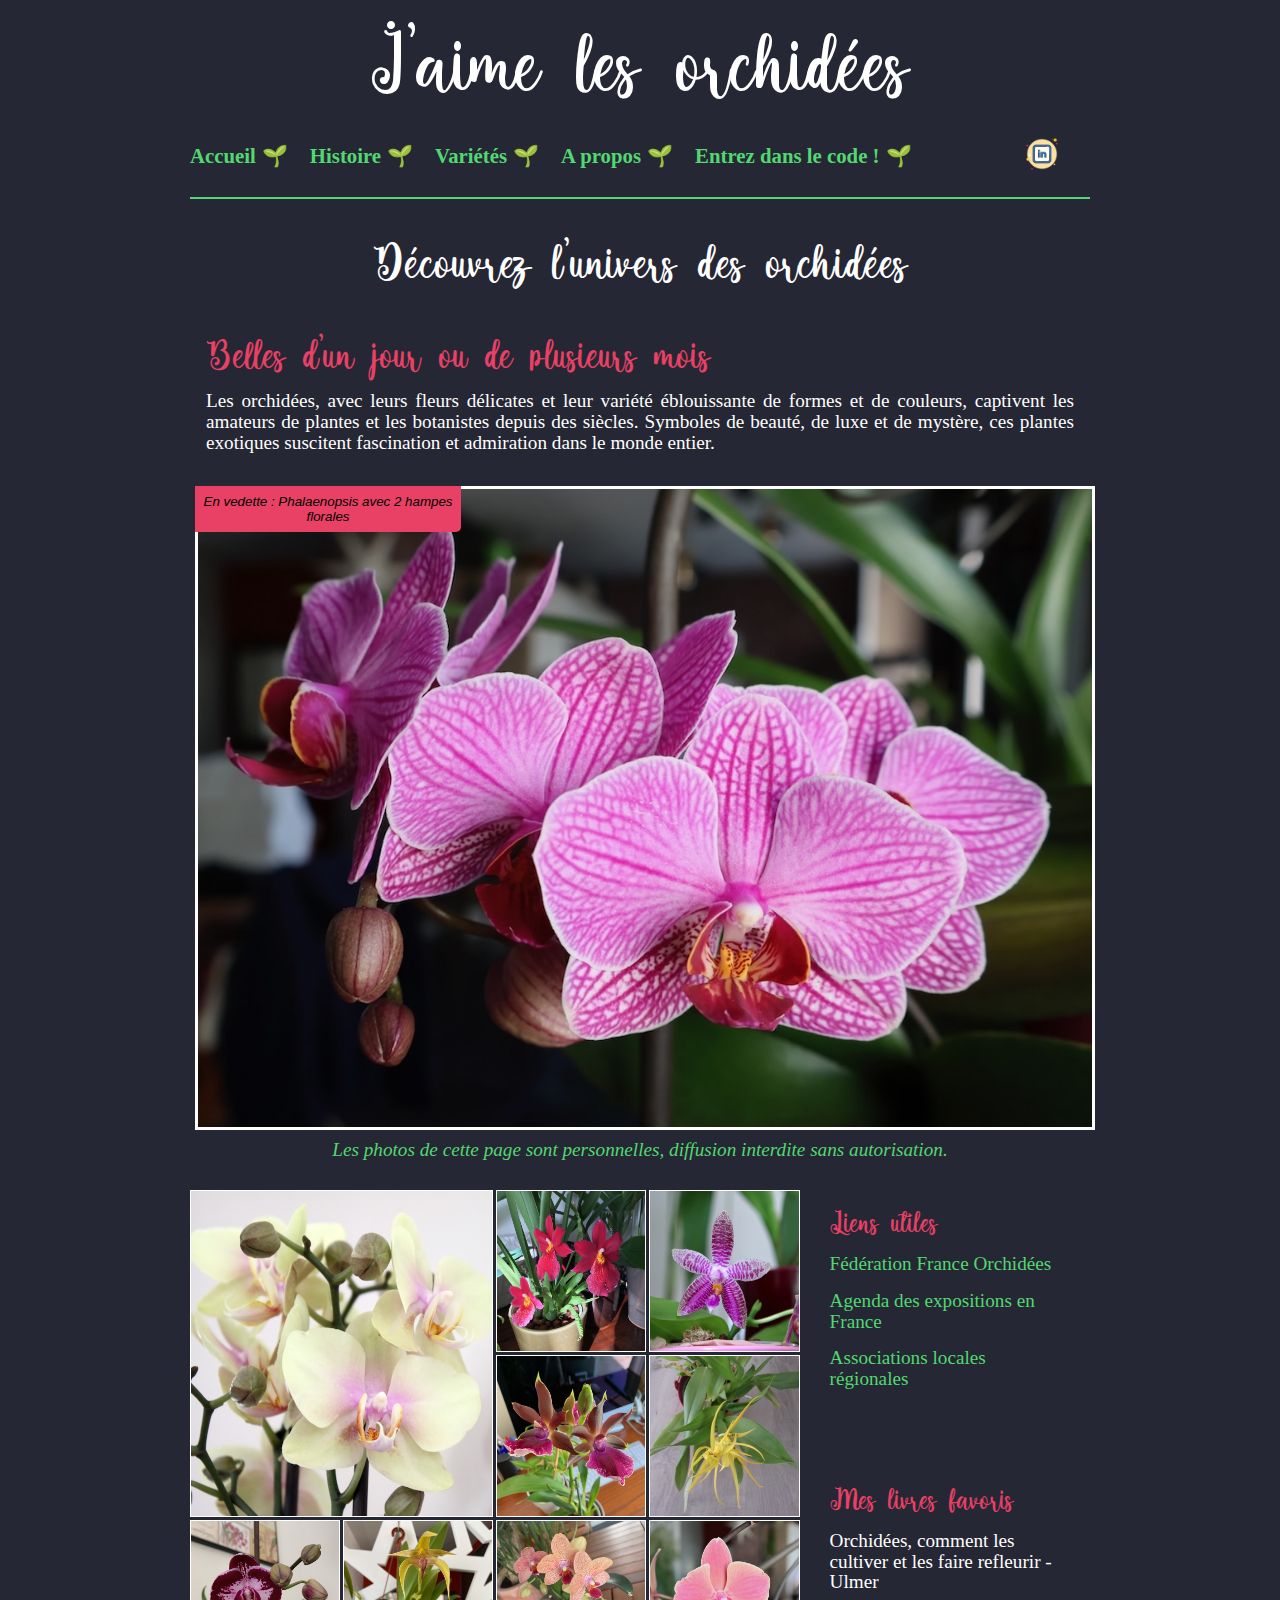
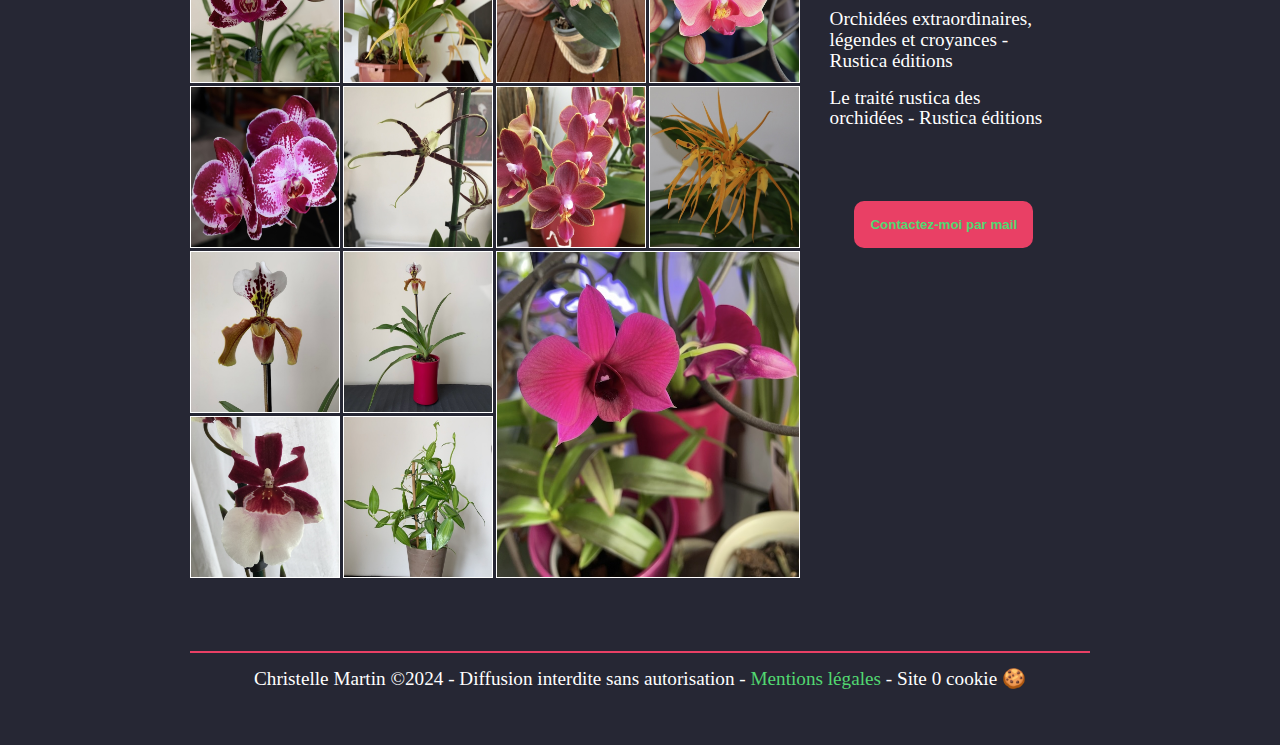
<file: index.html>
<!DOCTYPE html>
<html lang="fr">
<head>
    <meta charset="UTF-8">
    <meta name="viewport" content="width=device-width, initial-scale=1.0">
    <link rel="stylesheet" href="./css/reset.css">
    <link rel="stylesheet" href="./css/style.css">
    <link rel="shortcut icon" href="/orchid.ico"/>
    <link rel="apple-touch-icon" href="/orchid.ico"/>
    <title>J'aime les orchidées</title>
    <meta name="description" content="Découvrez ma passion pour les orchidées, leur histoire et
     les  variétés les plus répandues.">
</head>

<body>

    <div class="wrapper">
        <header>
            <p class="title">J'aime les orchidées</p>
                <nav>
                    <ul class="navigation">
                        <li><a href="index.html">Accueil</a></li>
                        <li><a href="pages/story.html">Histoire</a></li>
                        <li><a href="pages/classification.html">Variétés</a></li>
                        <li><a href="pages/aboutMe.html">A propos</a></li>
                        <li><a href="pages/behindTheCode.html">Entrez dans le code !</a></li>
                        <li class="icons"><a class="link" href="https://www.linkedin.com/in/christelle-martin-instinct-digital/"><img class="icon" 
                            src="./icons8-linkedin-bubbles/icons8-linkedin-100.png" alt="LinkedIn"></a></li>
                    </ul>
                </nav>
        </header>
        
        <main>  
            <h1>Découvrez l'univers des orchidées</h1>

            <h2>Belles d'un jour ou de plusieurs mois</h2>
            <p>Les orchidées, avec leurs fleurs délicates et leur variété éblouissante de formes et de couleurs, captivent les
                 amateurs de plantes et les botanistes depuis des siècles. Symboles de beauté, de luxe et de mystère, ces 
                 plantes exotiques suscitent fascination et admiration dans le monde entier.</p>
            <figure class="orchid-of-the-month">
                <img class="big-orchid" src="./images/Orchid - 26.jpg" alt="Mise en valeur de l'orchidée du mois">
                <figcaption class="orchid-legend">En vedette : Phalaenopsis avec 2 hampes florales</figcaption>
            </figure>
            <p class="credit">Les photos de cette page sont personnelles, diffusion interdite sans autorisation.</p>
        
            <div class="down-section">
                <div class=photoGrid>
                    <img src="./images/Orchid - 2.jpg" alt="phalaenopsis">
                    <img src="./images/Orchid - 12.jpg" alt="miltonia">
                    <img src="./images/Orchid - 11.jpg" alt="phalaenopsis">
                    <img src="./images/Orchid - 15.jpg" alt="zygopetalum">
                    <img src="./images/Orchid - 17.jpg" alt="brassia">
                    <img src="./images/Orchid - 19.jpg" alt="phalaenopsis">
                    <img src="./images/Orchid - 20.jpg" alt="bulbophyllum">
                    <img src="./images/Orchid - 22.jpg" alt="phalaenopsis">
                    <img src="./images/Orchid - 24.jpg" alt="phalaenopsis">
                    <img src="./images/Orchid - 25.jpg" alt="phalaenopsis">
                    <img src="./images/Orchid - 27.jpg" alt="brassia">
                    <img src="./images/Orchid - 28.jpg" alt="phalaenopsis">
                    <img src="./images/Orchid - 1.jpg" alt="brassia">
                    <img src="./images/Orchid - 14.jpg" alt="paphiopedilum">
                    <img src="./images/Orchid - 13.jpg" alt="paphiopedilum">
                    <img src="./images/Orchid - 8.jpg" alt="miltonia">
                    <img src="./images/Orchid - 18.jpg" alt="vanilla">
                    <img src="./images/Orchid - 33.jpg" alt="dendrobium">
                </div>
            
                <aside class="right">
                    <h2>Liens utiles</h2>
                    <ul class="links">
                        <li><a target="_blank" href="https://france-orchidees.org/">Fédération France Orchidées</a></li>
                        <li><a target="_blank" href="https://france-orchidees.org/expositions-dorchidees-en-france/">Agenda des expositions en France</a></li>
                        <li><a target="_blank" href="https://france-orchidees.org/associations-locales-regionales/">Associations locales régionales</a></li>
                    </ul>
                    
                    <h2>Mes livres favoris</h2>
                    <ul class="whiteText">
                        <li>Orchidées, comment les cultiver et les faire refleurir - Ulmer</li>
                        <li>Orchidées extraordinaires, légendes et croyances - Rustica éditions</li>
                        <li>Le traité rustica des orchidées - Rustica éditions</li>
                    </ul>
                    <button><a href="mailto:christelle-dev@instinct-digital.com">Contactez-moi par mail </a></button>
                </aside>
            </div>
        </main>
        
        <footer>
            <p>Christelle Martin ©2024 - Diffusion interdite sans autorisation - <a href="pages/legacy.html">Mentions légales</a> - Site 0 cookie 🍪</p>
        </footer>
    </div>

</body>

</html>
</file>
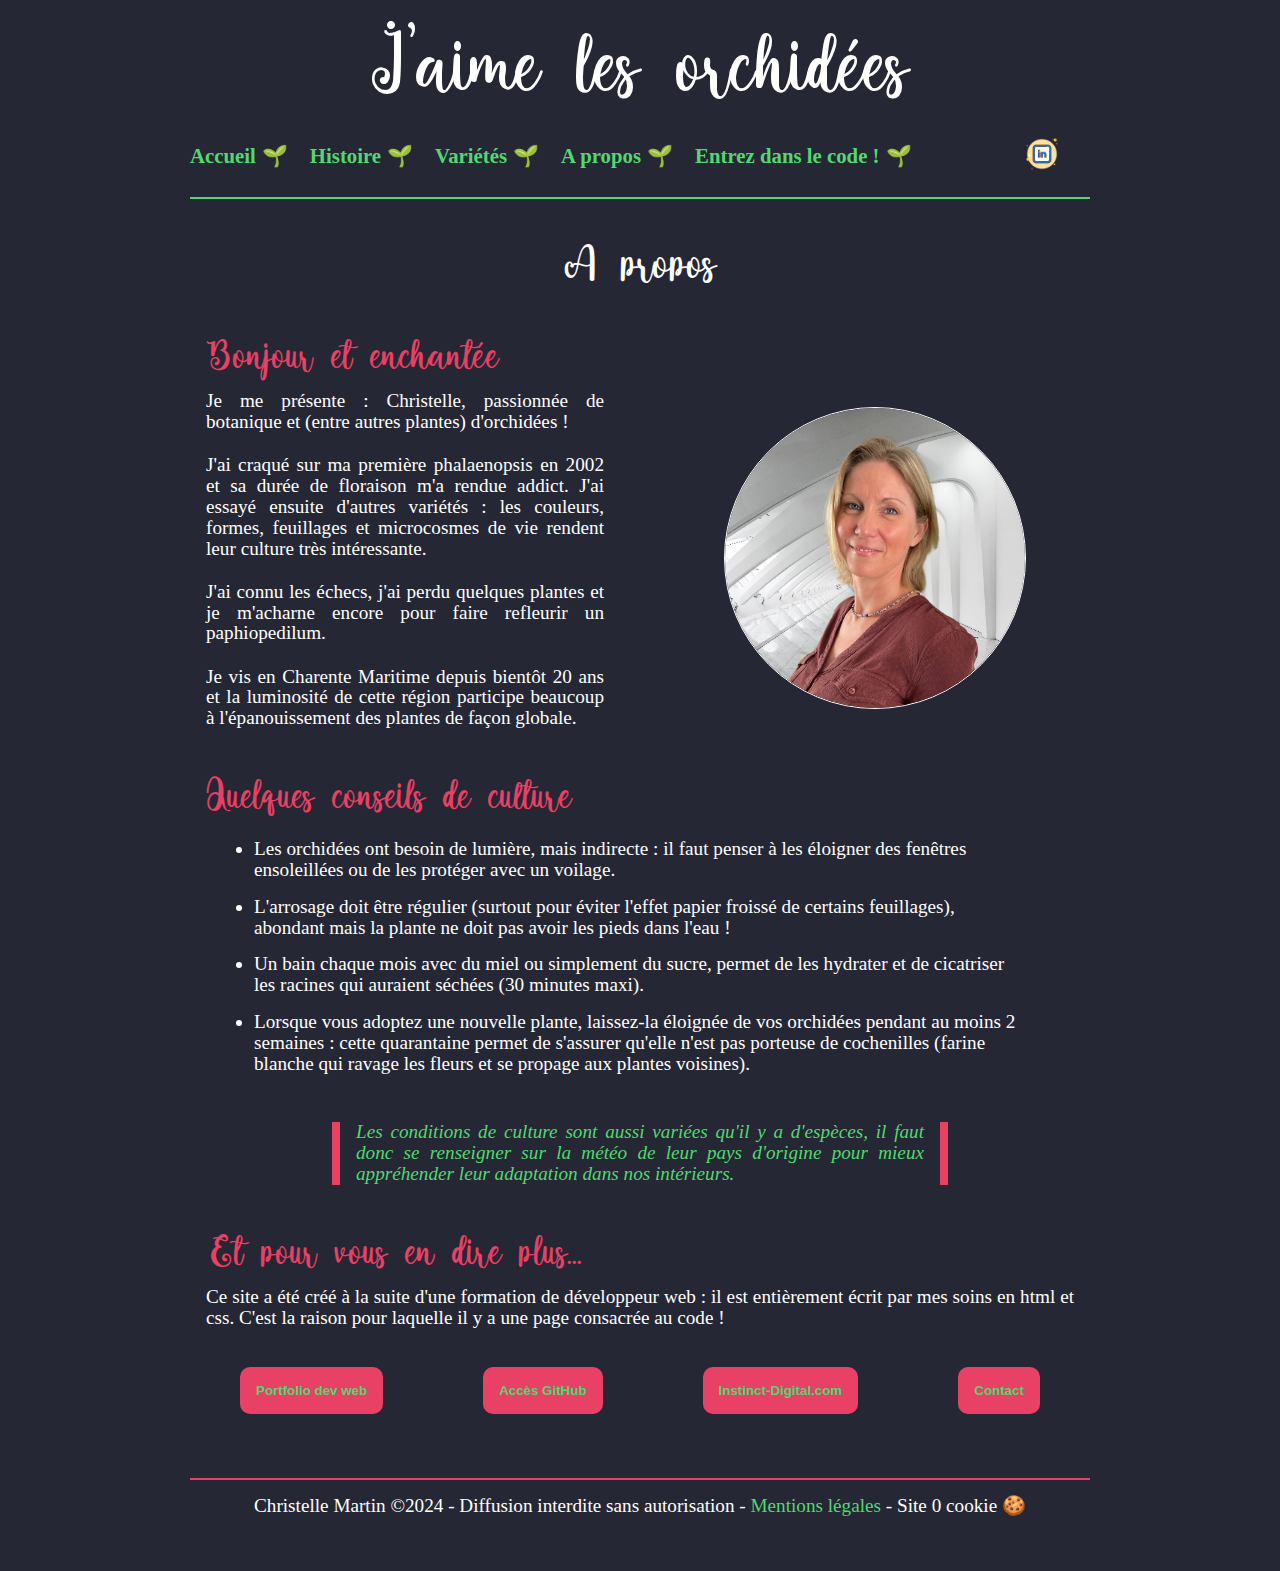
<file: pages/aboutMe.html>
<!DOCTYPE html>
<html lang="fr">
<head>
    <meta charset="UTF-8">
    <meta name="viewport" content="width=device-width, initial-scale=1.0">
    <link rel="stylesheet" href="../css/reset.css">
    <link rel="stylesheet" href="../css/style.css">
    <link rel="shortcut icon" href="../orchid.ico"/>
    <link rel="apple-touch-icon" href="../orchid.ico"/>
    <title>Qui est responsable du site J'aime les orchidées</title>
    <meta name="description" content="En savoir plus sur l'autrice de ce site">
</head>

<body>

    <div class="wrapper">
        <header>
            <p class="title">J'aime les orchidées</p>
                <nav>
                    <ul class="navigation">
                        <li><a href="../index.html">Accueil</a></li>
                        <li><a href="story.html">Histoire</a></li>
                        <li><a href="classification.html">Variétés</a></li>
                        <li><a href="aboutMe.html">A propos</a></li>
                        <li><a href="behindTheCode.html">Entrez dans le code !</a></li>
                        <li class="icons"><a class="link" href="https://www.linkedin.com/in/christelle-martin-instinct-digital/"><img class="icon" src="../icons8-linkedin-bubbles/icons8-linkedin-100.png" alt="LinkedIn"></a></li>
                    </ul>
                </nav>
        </header>
        
        <main>  
            
            <h1>A propos</h1>
            <h2>Bonjour et enchantée</h2>

            <div class="col">
                <div class="leftCol">
                    <p>Je me présente : Christelle, passionnée de botanique et (entre autres plantes) d'orchidées !</p>
                    <p>J'ai craqué sur ma première phalaenopsis en 2002 et sa durée de floraison m'a rendue addict. J'ai essayé ensuite d'autres variétés : les couleurs, formes, feuillages et microcosmes de vie rendent leur culture très intéressante.</p>
                    <p>J'ai connu les échecs, j'ai perdu quelques plantes et je m'acharne encore pour faire refleurir un paphiopedilum.</p>
                    <p>Je vis en Charente Maritime depuis bientôt 20 ans et la luminosité de cette région participe beaucoup à l'épanouissement des plantes de façon globale.</p>
                </div>
                <div class="rightCol"><img class="roundPicture" src="/images/ChristelleMartinLanchas.jpg" alt="Portrait Christelle Martin"></div>
            </div>

           

            <h2>Quelques conseils de culture</h2>
                <ul class="aboutMe">
                    <li>Les orchidées ont besoin de lumière, mais indirecte : il faut penser à les éloigner des fenêtres ensoleillées ou de les protéger avec un voilage.</li>
                    <li>L'arrosage doit être régulier (surtout pour éviter l'effet papier froissé de certains feuillages), abondant mais la plante ne doit pas avoir les pieds dans l'eau ! </li>
                    <li>Un bain chaque mois avec du miel ou simplement du sucre, permet de les hydrater et de cicatriser les racines qui auraient séchées (30 minutes maxi).</li>
                    <li>Lorsque vous adoptez une nouvelle plante, laissez-la éloignée de vos orchidées pendant au moins 2 semaines : cette quarantaine permet de s'assurer qu'elle n'est pas porteuse de cochenilles (farine blanche qui ravage les fleurs et se propage aux plantes voisines).</li>
                </ul>
                
            <blockquote><p>Les conditions de culture sont aussi variées qu'il y a d'espèces, il faut donc se renseigner sur la météo de leur pays d'origine pour mieux appréhender leur adaptation dans nos intérieurs.</p></blockquote>

            <h2>Et pour vous en dire plus...</h2>
            <p>Ce site a été créé à la suite d'une formation de développeur web : il est entièrement écrit par mes soins en html et css. C'est la raison pour laquelle il y a une page consacrée au code !</p>
            <div class="btnMulti">
                <button><a target="_blank" href="https://christellemartin.github.io/">Portfolio dev web</a></button>
                <button><a target="_blank" href="https://github.com/ChristelleMartin">Accès GitHub</a></button>
                <button><a target="_blank" href="https://instinct-digital.com">Instinct-Digital.com</a></button>
                <button><a href="mailto:christelle-dev@instinct-digital.com">Contact</a></button>
            </div>
            

        </main>

        <footer>
            <p>Christelle Martin ©2024 - Diffusion interdite sans autorisation - <a href="./legacy.html">Mentions légales</a> - Site 0 cookie 🍪</p>
        </footer>
        
    </div>
    
    </body>

</html>
</file>
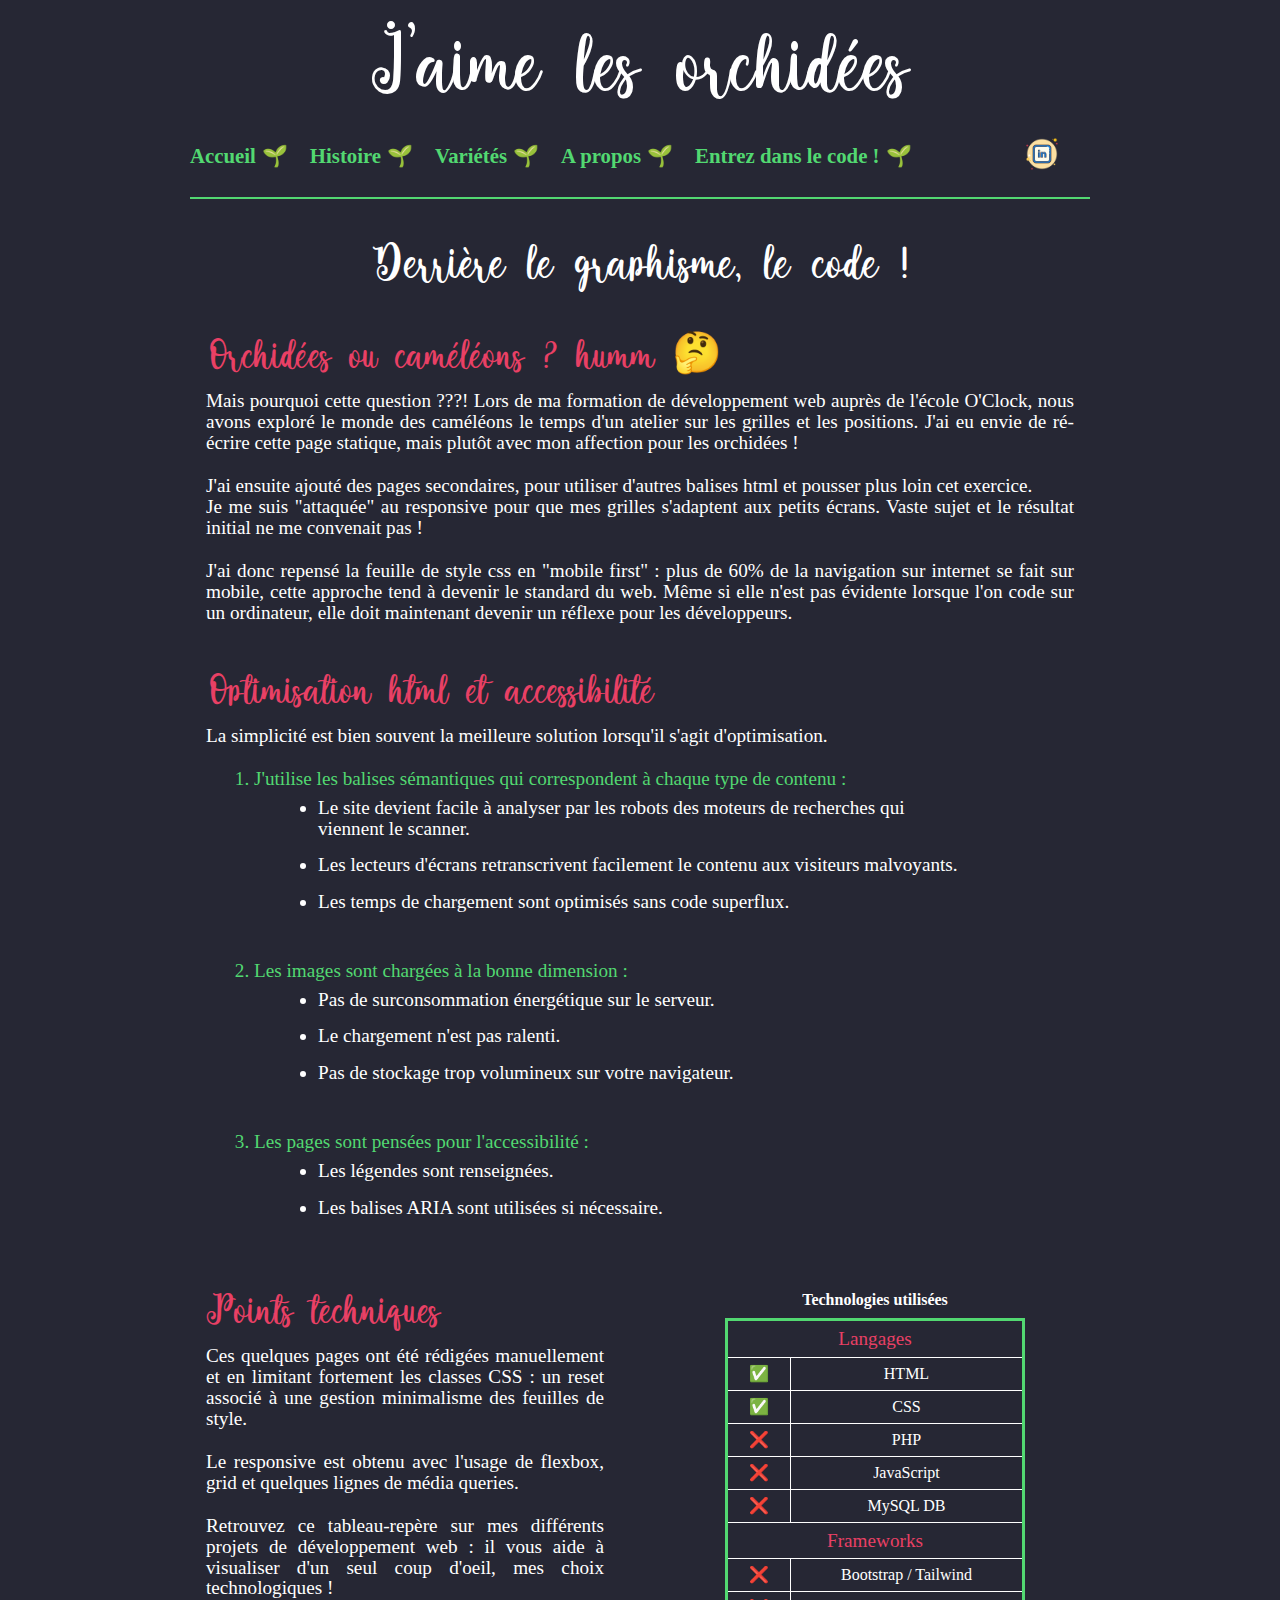
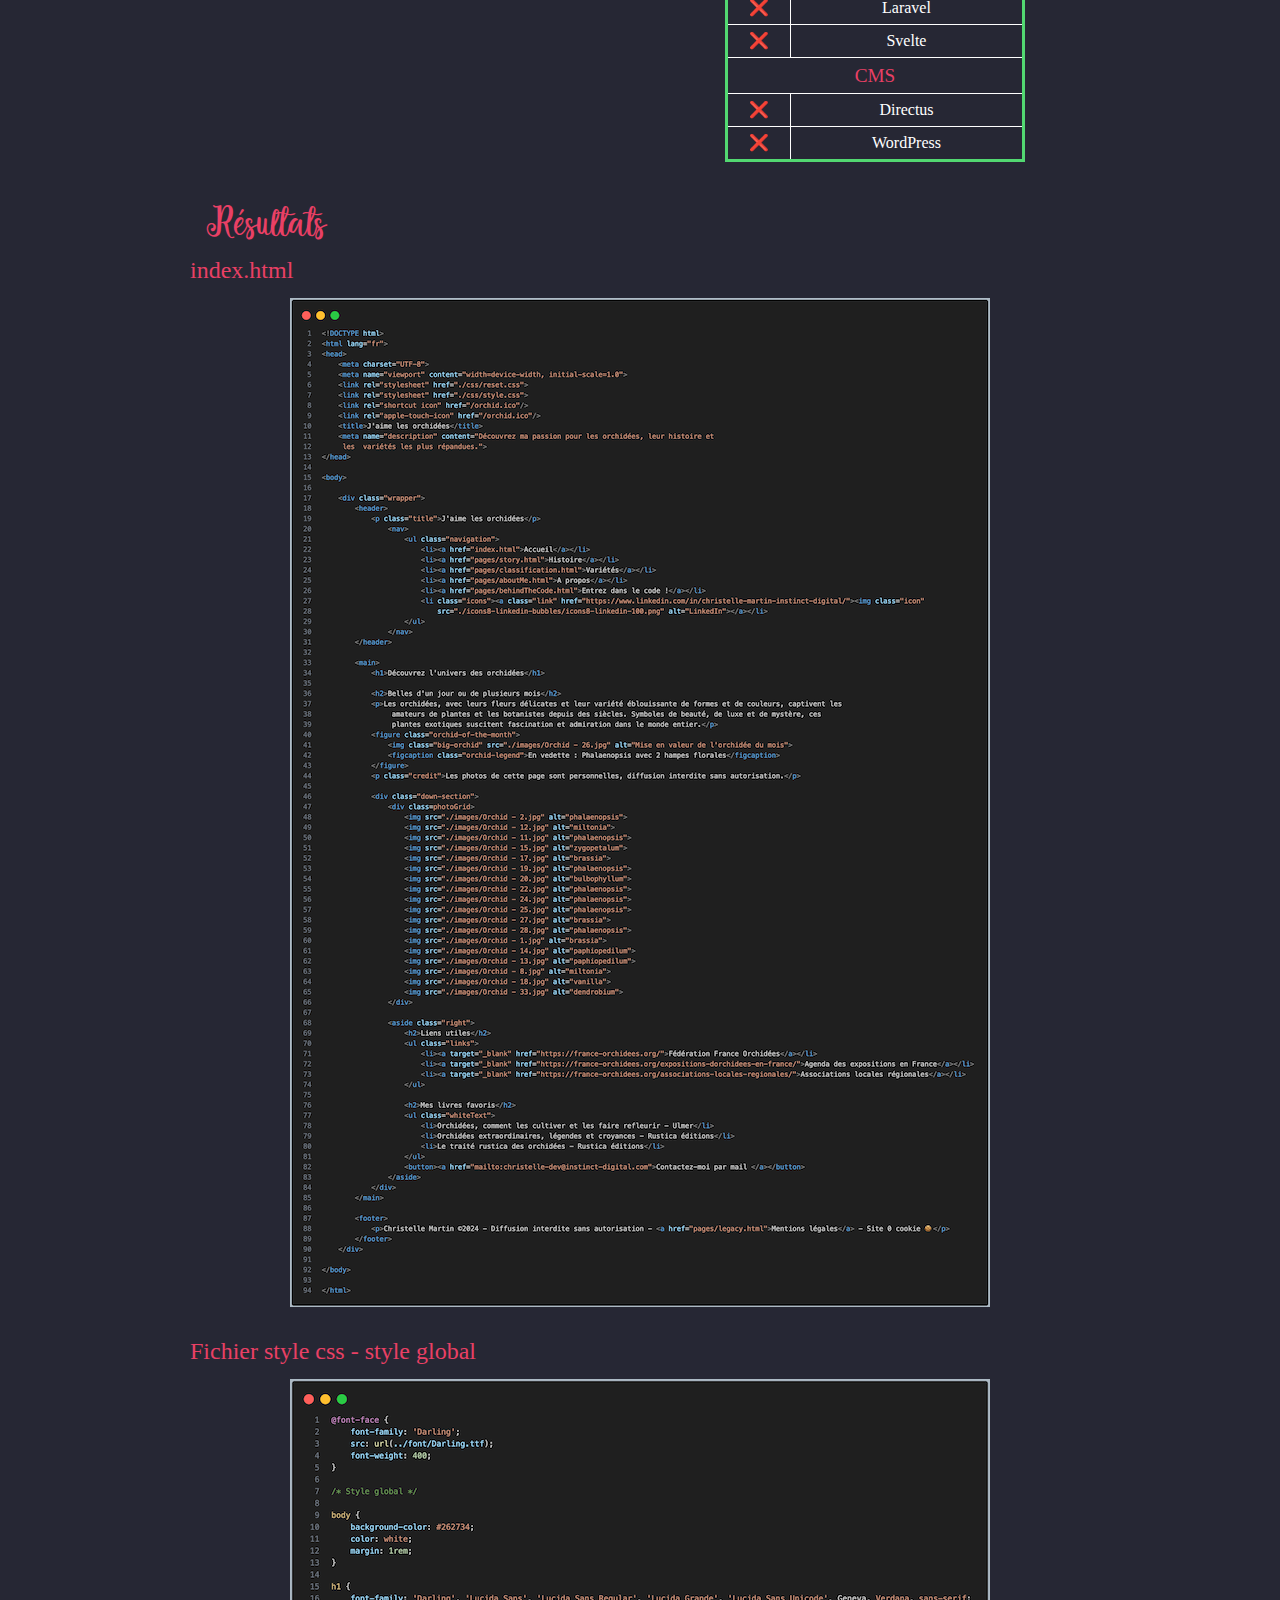
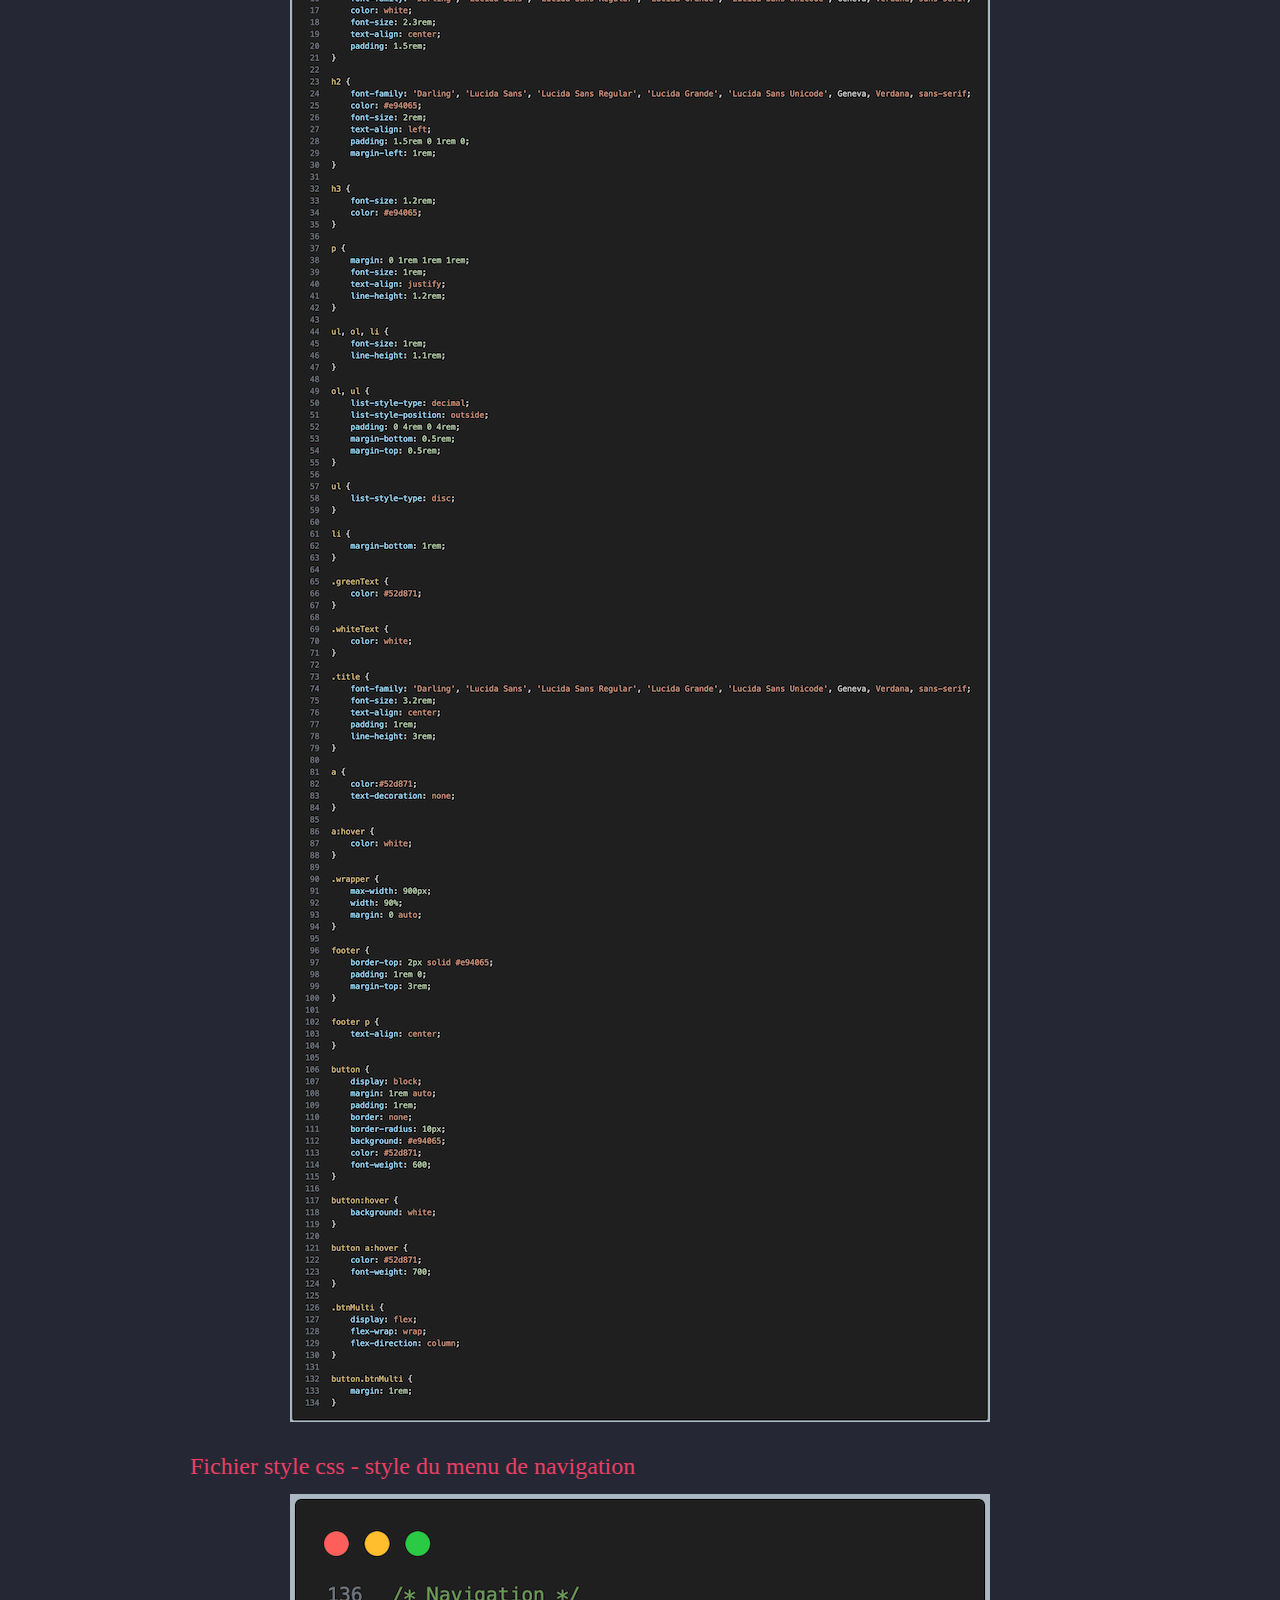
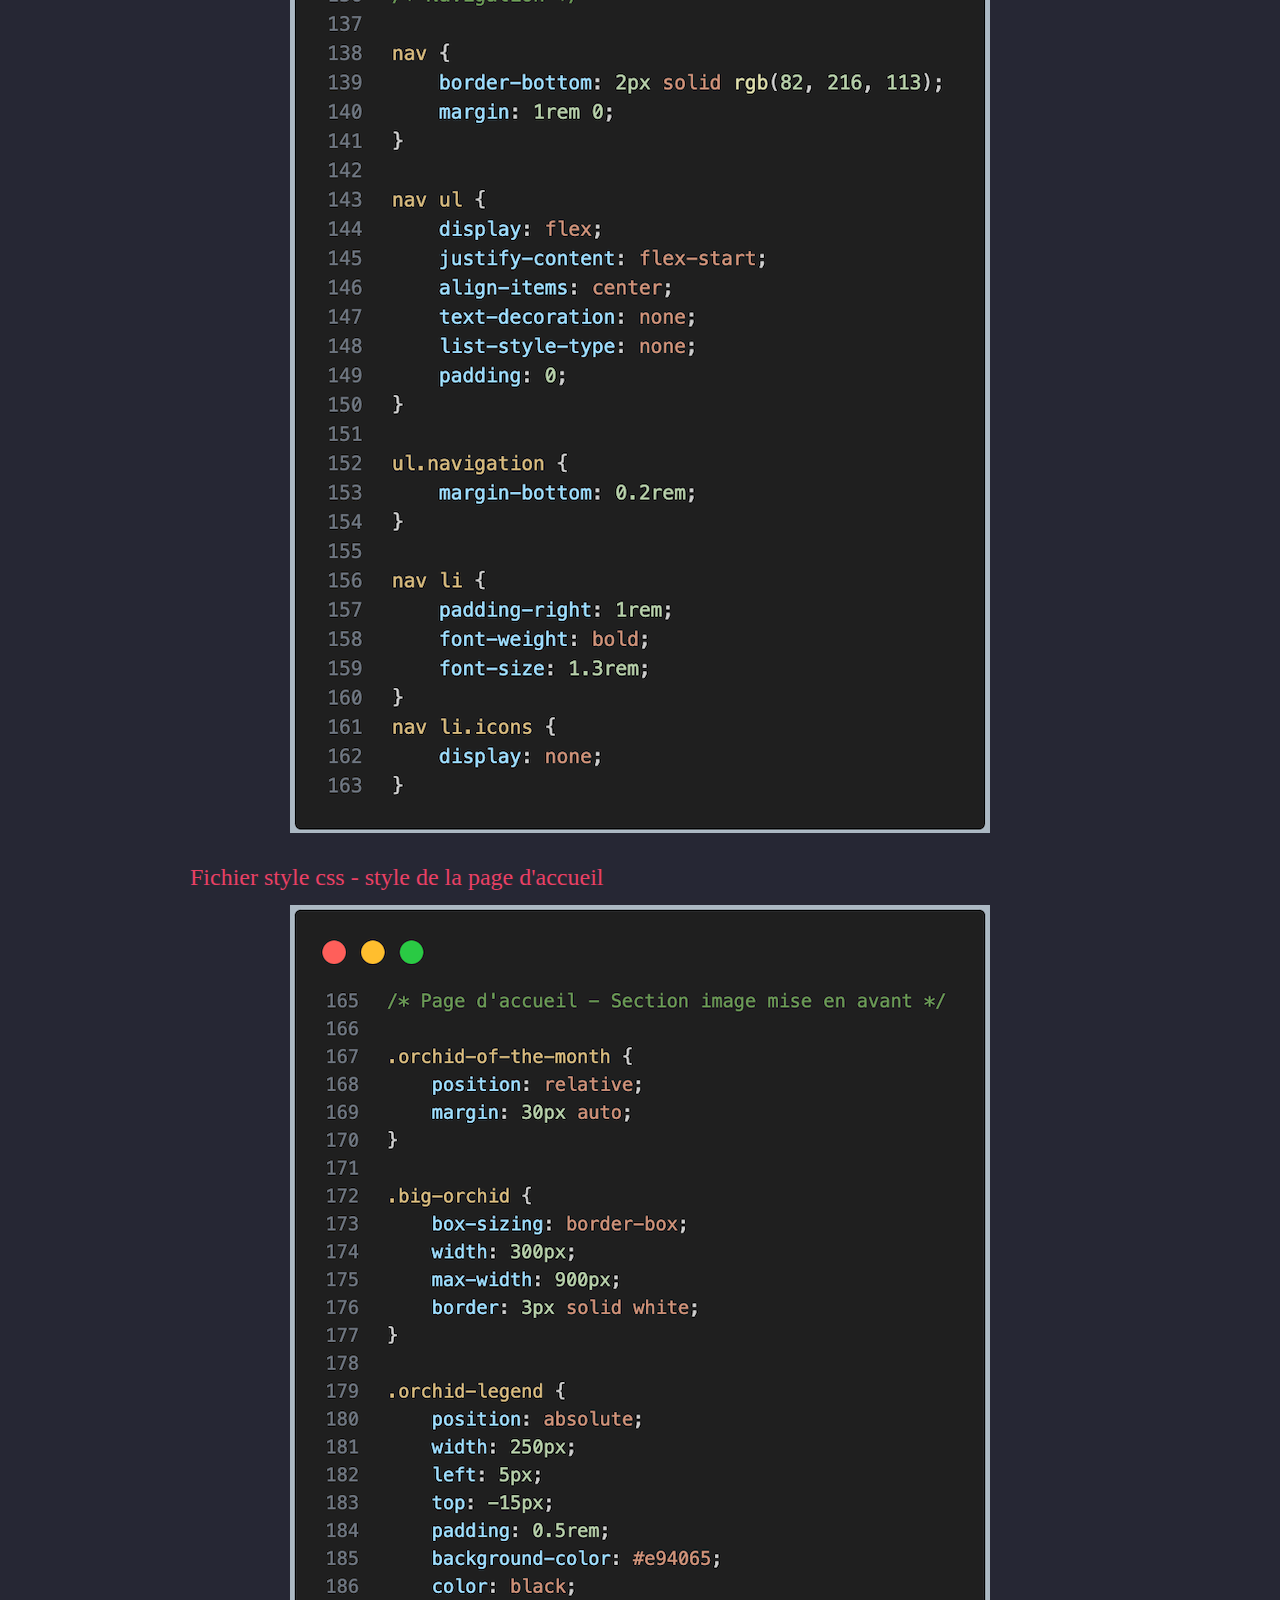
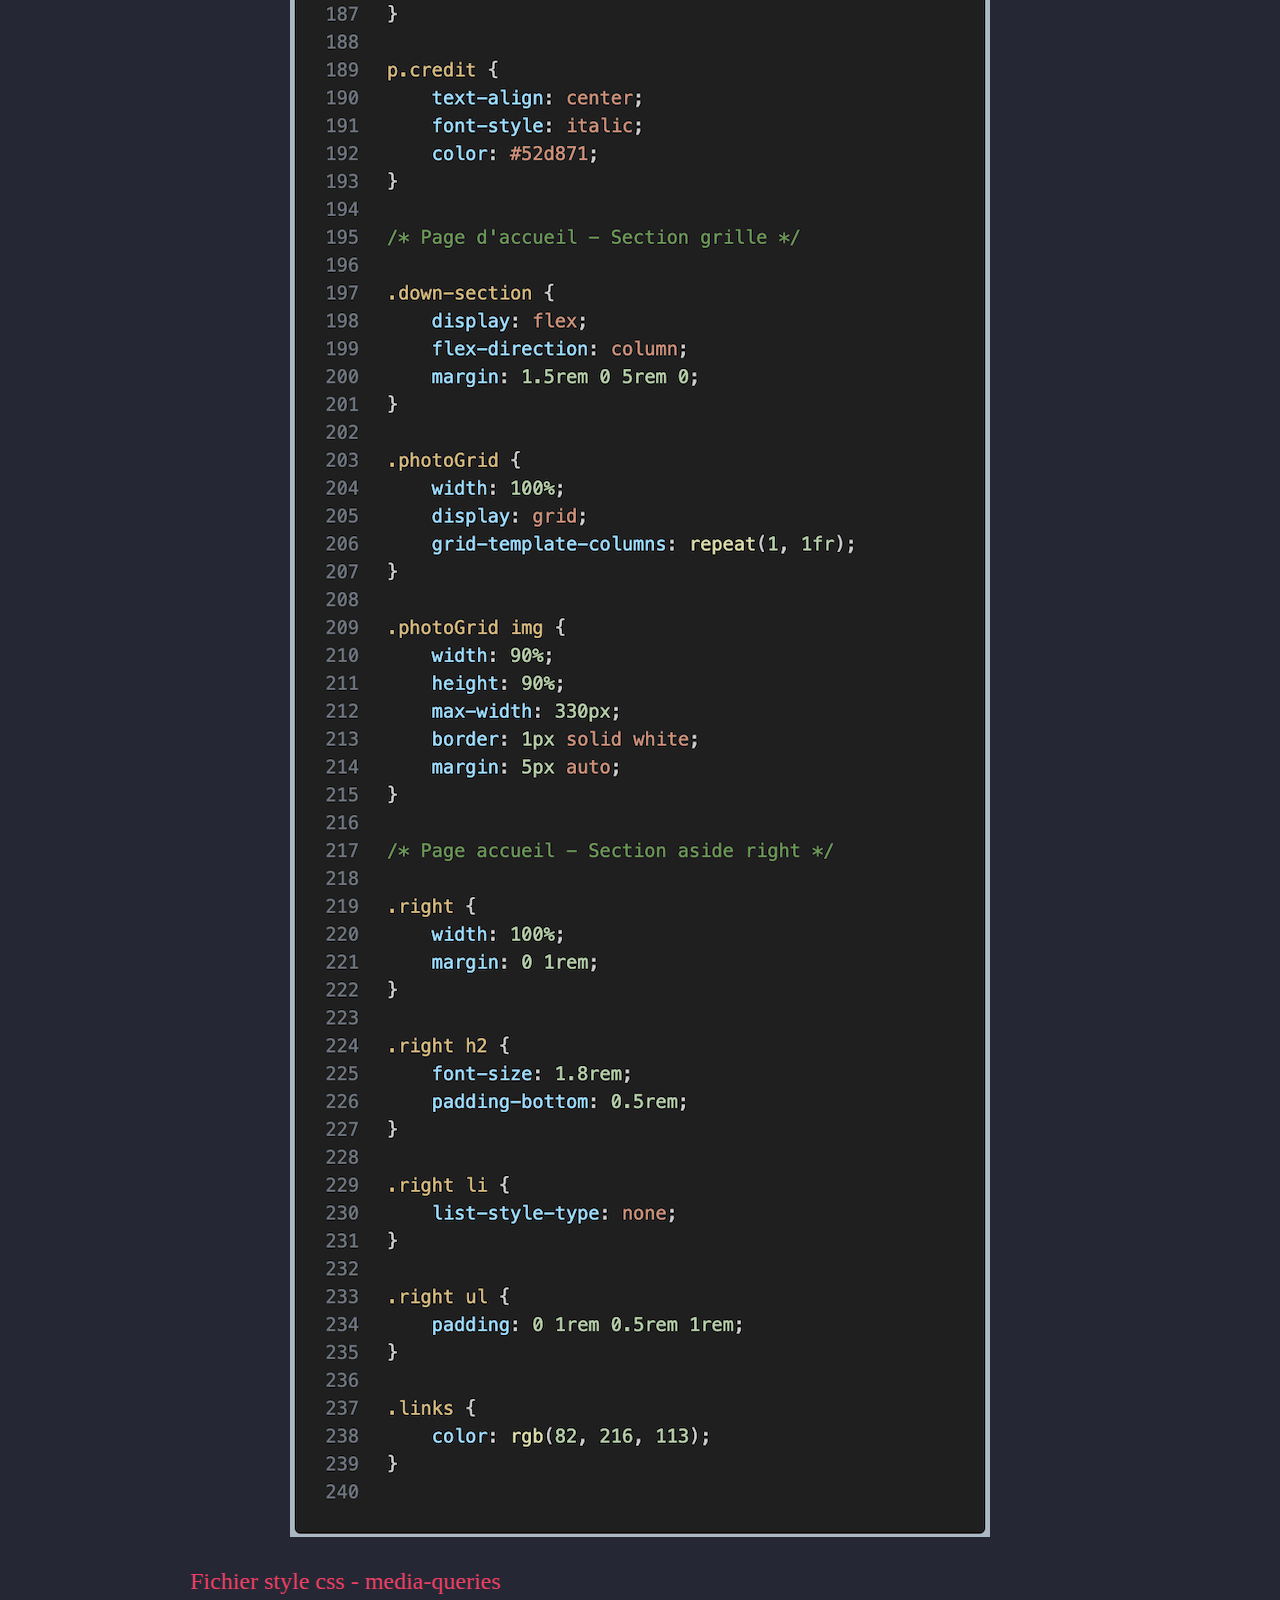
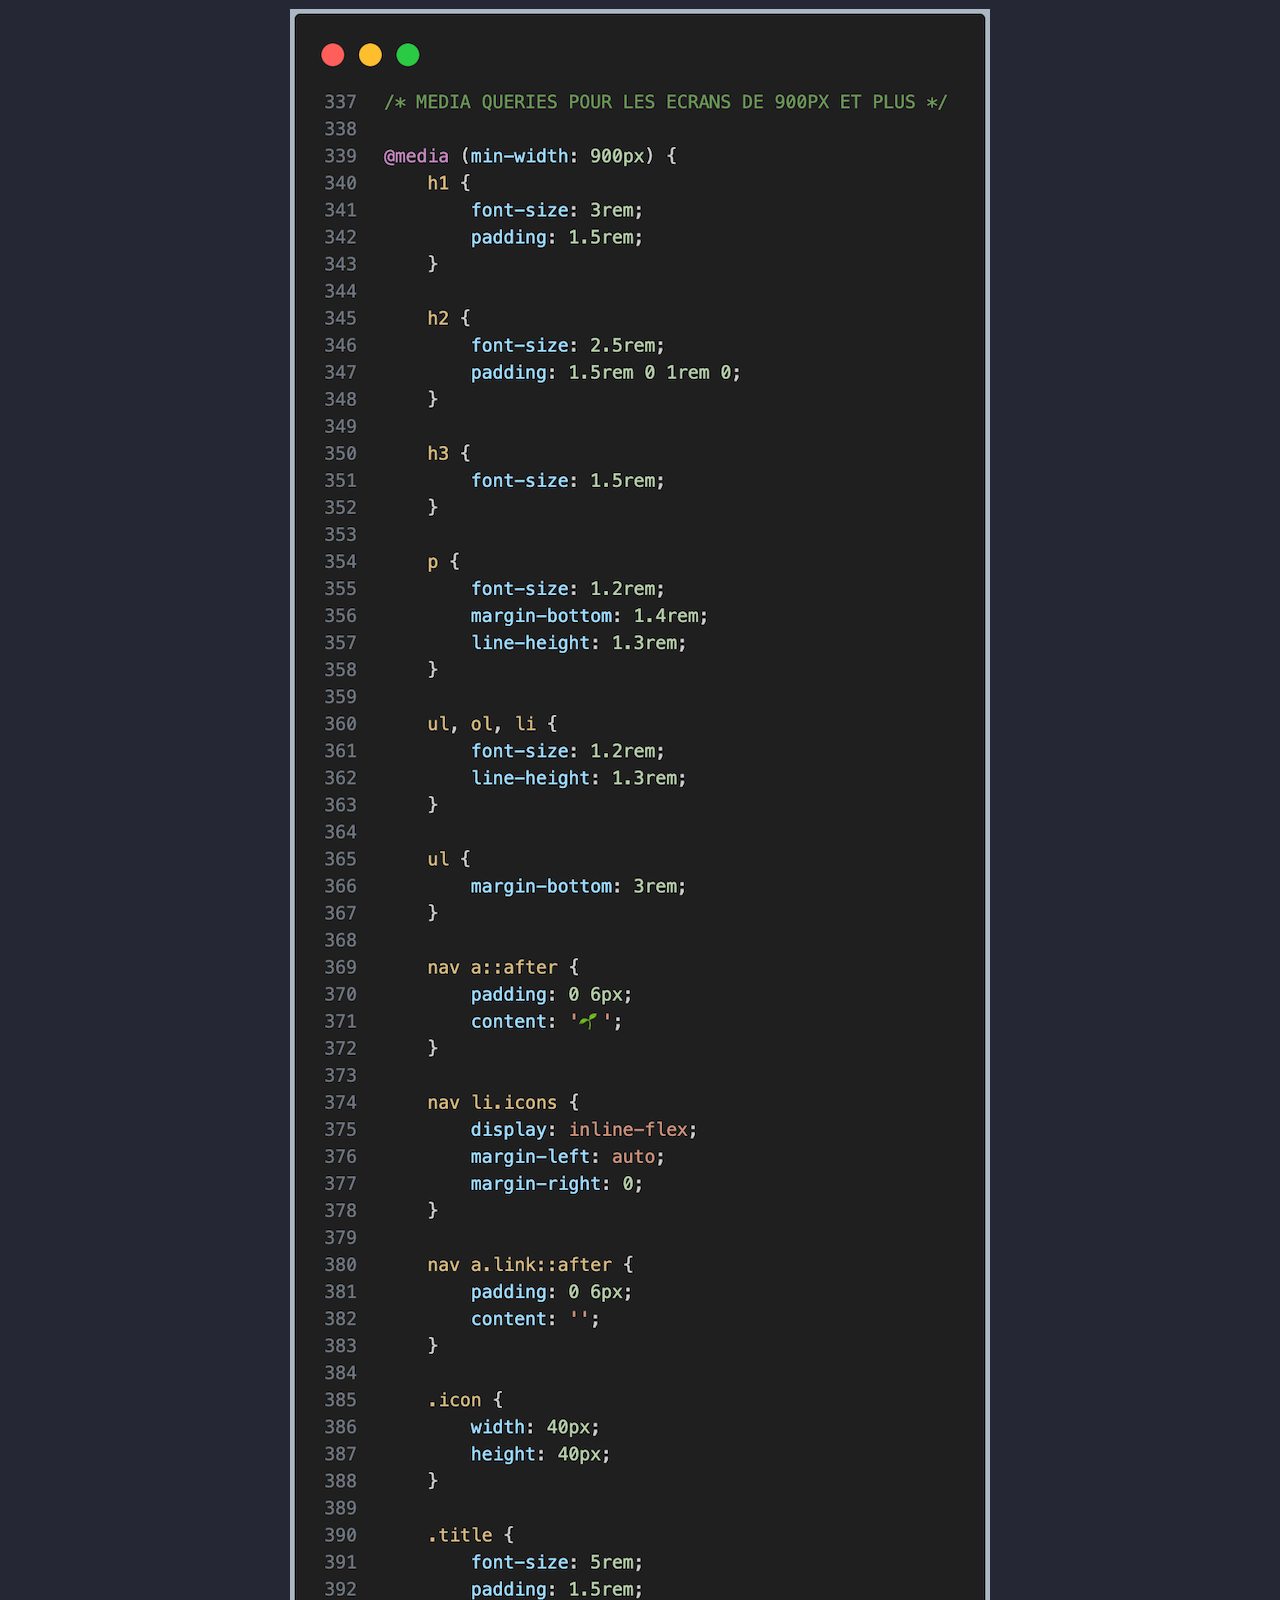
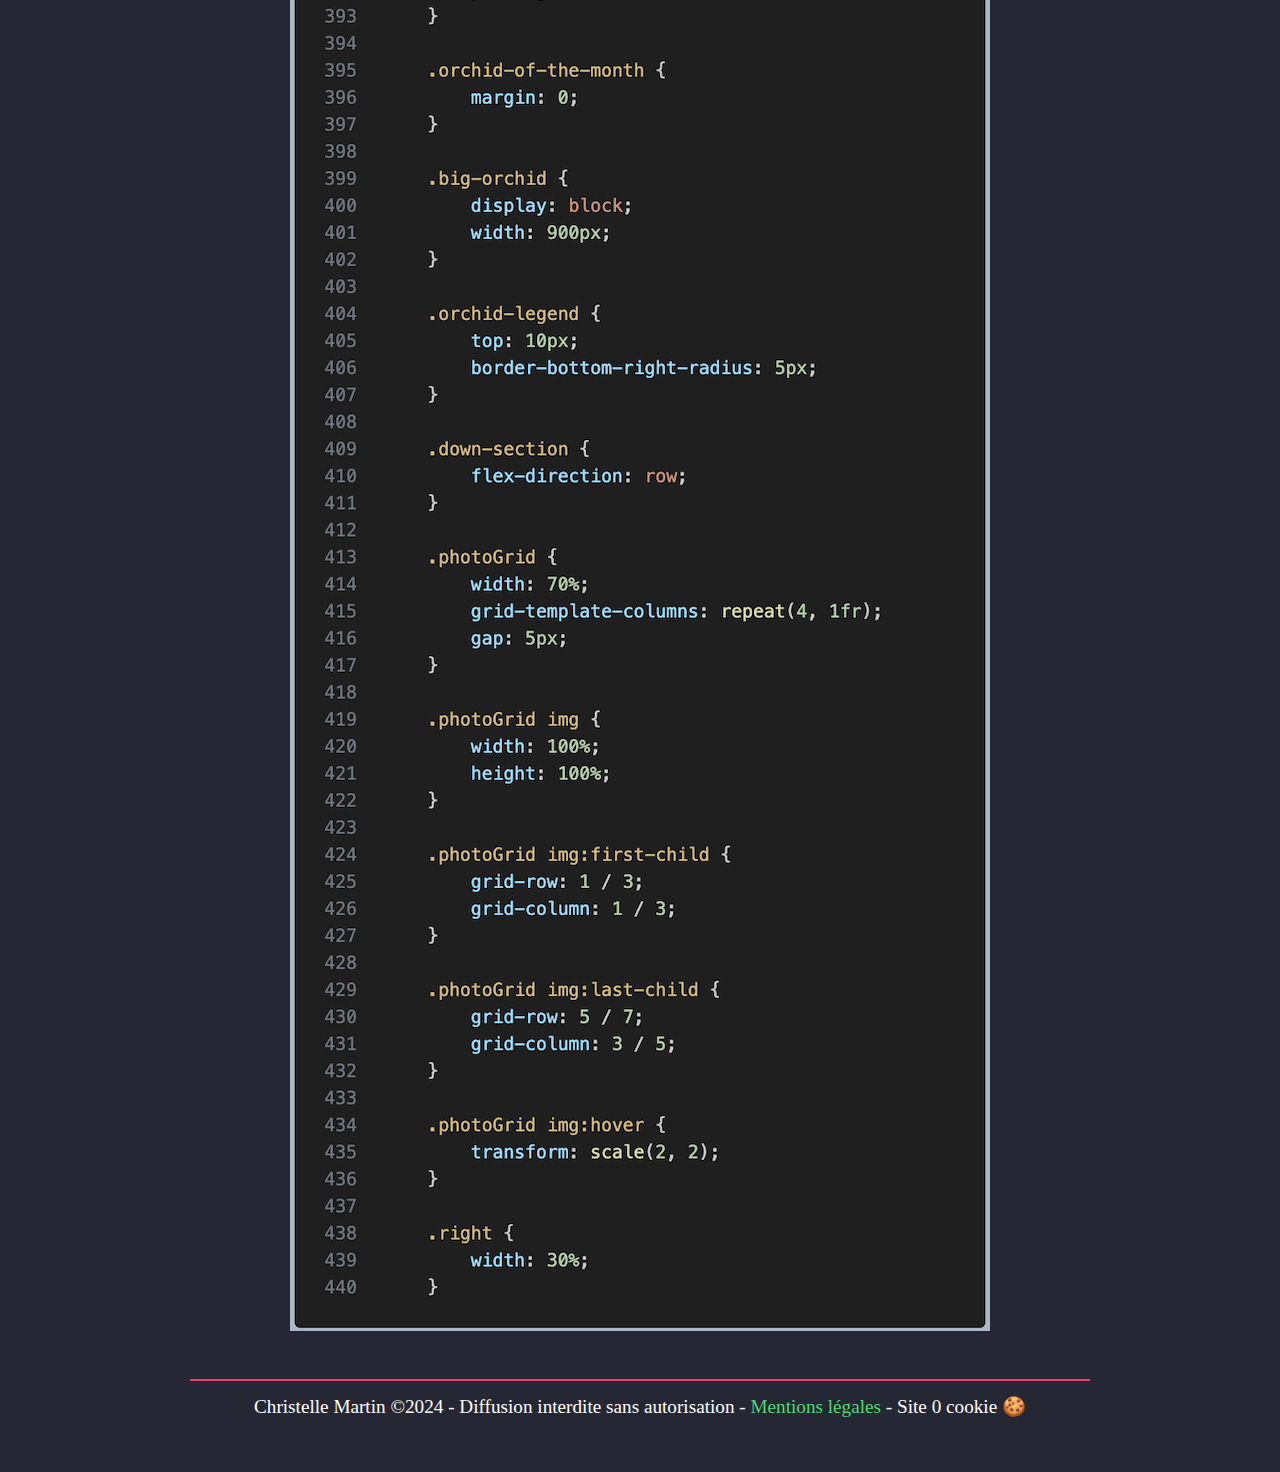
<file: pages/behindTheCode.html>
<!DOCTYPE html>
<html lang="fr">
<head>
    <meta charset="UTF-8">
    <meta name="viewport" content="width=device-width, initial-scale=1.0">
    <meta name="description" content="Découvrez les bonnes pratiques et choix technologiques mis en place pour coder cette page.">
    <link rel="stylesheet" href="../css/reset.css">
    <link rel="stylesheet" href="../css/style.css">
    <link rel="shortcut icon" href="../orchid.ico"/>
    <link rel="apple-touch-icon" href="../orchid.ico"/>
    <title>Création d'un site statique en html et css</title>
    <meta name="description" content="Ce site a été créé par une dev junior autour d'une passion pour les orchidées.">
</head>

<body>

    <div class="wrapper">
        <header>
            <p class="title">J'aime les orchidées</p>
                <nav>
                    <ul class="navigation">
                        <li><a href="../index.html">Accueil</a></li>
                        <li><a href="story.html">Histoire</a></li>
                        <li><a href="classification.html">Variétés</a></li>
                        <li><a href="aboutMe.html">A propos</a></li>
                        <li><a href="behindTheCode.html">Entrez dans le code !</a></li>
                        <li class="icons"><a class="link" href="https://www.linkedin.com/in/christelle-martin-instinct-digital/"><img class="icon" src="../icons8-linkedin-bubbles/icons8-linkedin-100.png" alt="LinkedIn"></a></li>
                    </ul>
                </nav>
        </header>

        <main>   
            <h1>Derrière le graphisme, le code !</h1>

            <h2>Orchidées ou caméléons ? humm 🤔</h2>
            <p>Mais pourquoi cette question ???! Lors de ma formation de développement web auprès de l'école O'Clock, nous avons exploré le monde des caméléons le temps d'un atelier sur les grilles et les positions. J'ai eu envie de ré-écrire cette page statique, mais plutôt avec mon affection pour les orchidées ! </p>
            <p>J'ai ensuite ajouté des pages secondaires, pour utiliser d'autres balises html et pousser plus loin cet exercice. <br>
            Je me suis "attaquée" au responsive pour que mes grilles s'adaptent aux petits écrans. Vaste sujet et le résultat initial ne me convenait pas ! </p>
            <p>J'ai donc repensé la feuille de style css en "mobile first" : plus de 60% de la navigation sur internet se fait sur mobile, cette approche tend à devenir le standard du web. Même si elle n'est pas évidente lorsque l'on code sur un ordinateur, elle doit maintenant devenir un réflexe pour les développeurs.  </p>

            <h2>Optimisation html et accessibilité</h2>
            <p>La simplicité est bien souvent la meilleure solution lorsqu'il s'agit d'optimisation.</p>

            <ol>
                <li class="greenText">J'utilise les balises sémantiques qui correspondent à chaque type de contenu : 
                    <ul class="whiteText">
                        <li>Le site devient facile à analyser par les robots des moteurs de recherches qui viennent le scanner.</li>
                <li>Les lecteurs d'écrans retranscrivent facilement le contenu aux visiteurs malvoyants.</li>
                <li>Les temps de chargement sont optimisés sans code superflux.</li>
                    </ul>
                </li>

                <li class="greenText">Les images sont chargées à la bonne dimension :
                    <ul class="whiteText">
                        <li>Pas de surconsommation énergétique sur le serveur.</li>
                        <li>Le chargement n'est pas ralenti.</li>
                        <li>Pas de stockage trop volumineux sur votre navigateur.</li>
                    </ul>                
                </li>

                <li class="greenText">Les pages sont pensées pour l'accessibilité :
                    <ul class="whiteText">
                        <li>Les légendes sont renseignées.</li>
                        <li>Les balises ARIA sont utilisées si nécessaire.</li>
                    </ul>                
                </li>
            </ol>

            <div class="col">
                <div class="leftCol"> 
                    <h2>Points techniques</h2>  
                    <p>Ces quelques pages ont été rédigées manuellement et en limitant fortement les classes CSS : un reset associé à une gestion minimalisme des feuilles de style. </p>
                    <p>Le responsive est obtenu avec l'usage de flexbox, grid et quelques lignes de média queries.</p>
                    <p>Retrouvez ce tableau-repère sur mes différents projets de développement web : il vous aide à visualiser d'un seul coup d'oeil, mes choix technologiques !</p>
                </div>
    
                <div class="rightCol">
                    <table>
                        <caption>
                            Technologies utilisées
                        </caption>
                        <thead>
                            <tr>
                                <th scope="row" colspan="2">Langages</th>
                            </tr>
                        </thead>
                        <tbody>
                            <tr>
                                <th scope="row">✅</th>
                                <td>HTML</td>
                            </tr>
                            <tr>
                                <th scope="row">✅</th>
                                <td>CSS</td>
                            </tr>
                            <tr>
                                <th scope="row">❌</th>
                                <td>PHP</td>
                            </tr>
                            <tr>
                                <th scope="row">❌</th>
                                <td>JavaScript</td>
                            </tr>
                            <tr>
                                <th scope="row">❌</th>
                                <td>MySQL DB</td>
                            </tr>
                        </tbody>
                        <thead>
                            <tr>
                                <th scope="row" colspan="2">Frameworks</th>
                            </tr>
                        </thead>
                        <tbody>
                            <tr>
                                <th scope="row">❌</th>
                                <td>Bootstrap / Tailwind</td>
                            </tr>
                            <tr>
                                <th scope="row">❌</th>
                                <td>Laravel</td>
                            </tr>
                            <tr>
                                <th scope="row">❌</th>
                                <td>Svelte</td>
                            </tr>
                        </tbody>
                        <thead>
                            <tr>
                                <th scope="row" colspan="2">CMS</th>
                            </tr>
                        </thead>
                        <tbody>
                            <tr>
                                <th scope="row">❌</th>
                                <td>Directus</td>
                            </tr>
                            <tr>
                                <th scope="row">❌</th>
                                <td>WordPress</td>
                            </tr>
                        </tbody>
                    </table>
                </div>
            </div>
            
            <h2>Résultats </h2>

            <h3>index.html</h3>
            <img class="snapCode" src="../Code/code-index.png" alt="capture du code html">

            <h3>Fichier style css - style global</h3>
            <img class="snapCode" src="../Code/code-css-global.png" alt="capture du code css global">

            <h3>Fichier style css - style du menu de navigation</h3>
            <img class="snapCode" src="../Code/code-css-navigation.png" alt="capture du code css menu de navigation">

            <h3>Fichier style css - style de la page d'accueil</h3>
            <img class="snapCode" src="../Code/code-css-accueil.png" alt="capture du code css de la page d'accueil">

            <h3>Fichier style css - media-queries</h3>
            <img class="snapCode" src="../Code/code-css-media-queries.png" alt="capture des media-queries">
            </main>

        <footer>
            <p>Christelle Martin ©2024 - Diffusion interdite sans autorisation - <a href="./legacy.html">Mentions légales</a> - Site 0 cookie 🍪</p>
        </footer>
        
    </div>
    
    </body>

</html>
</file>
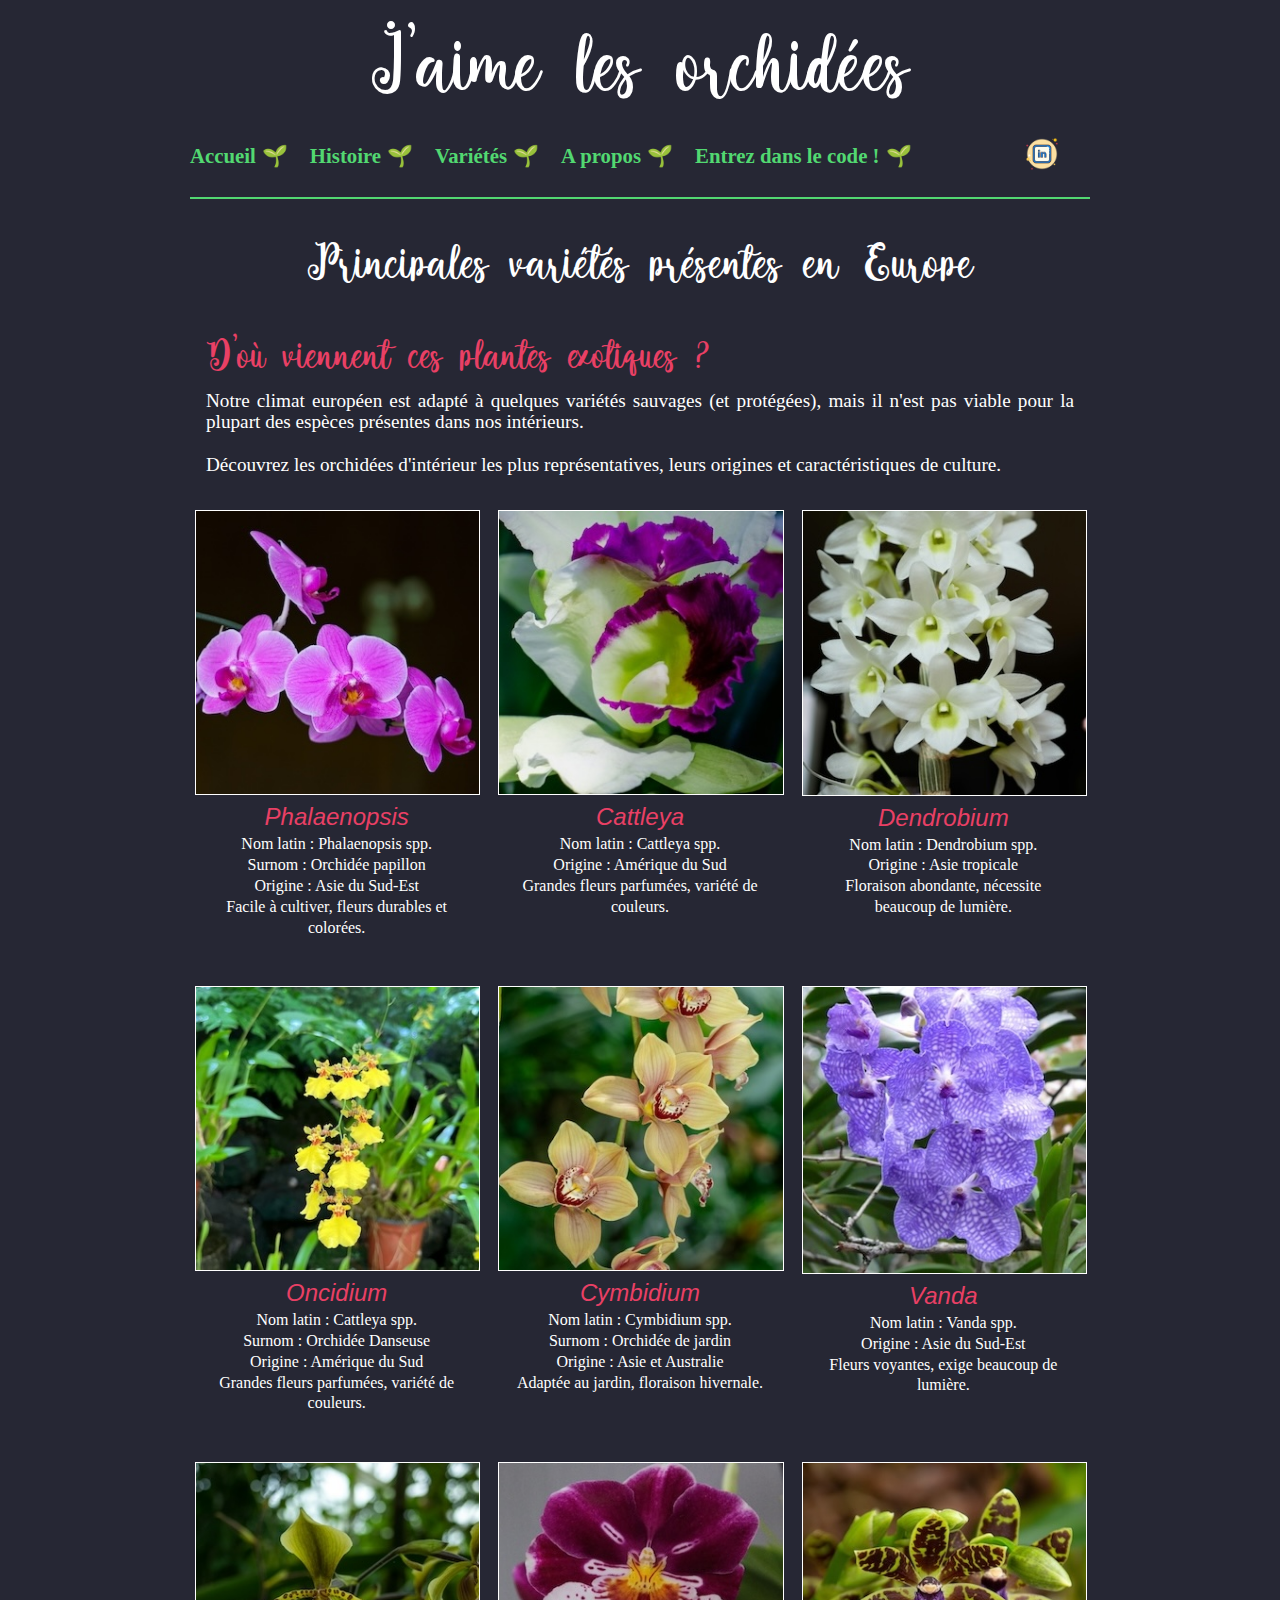
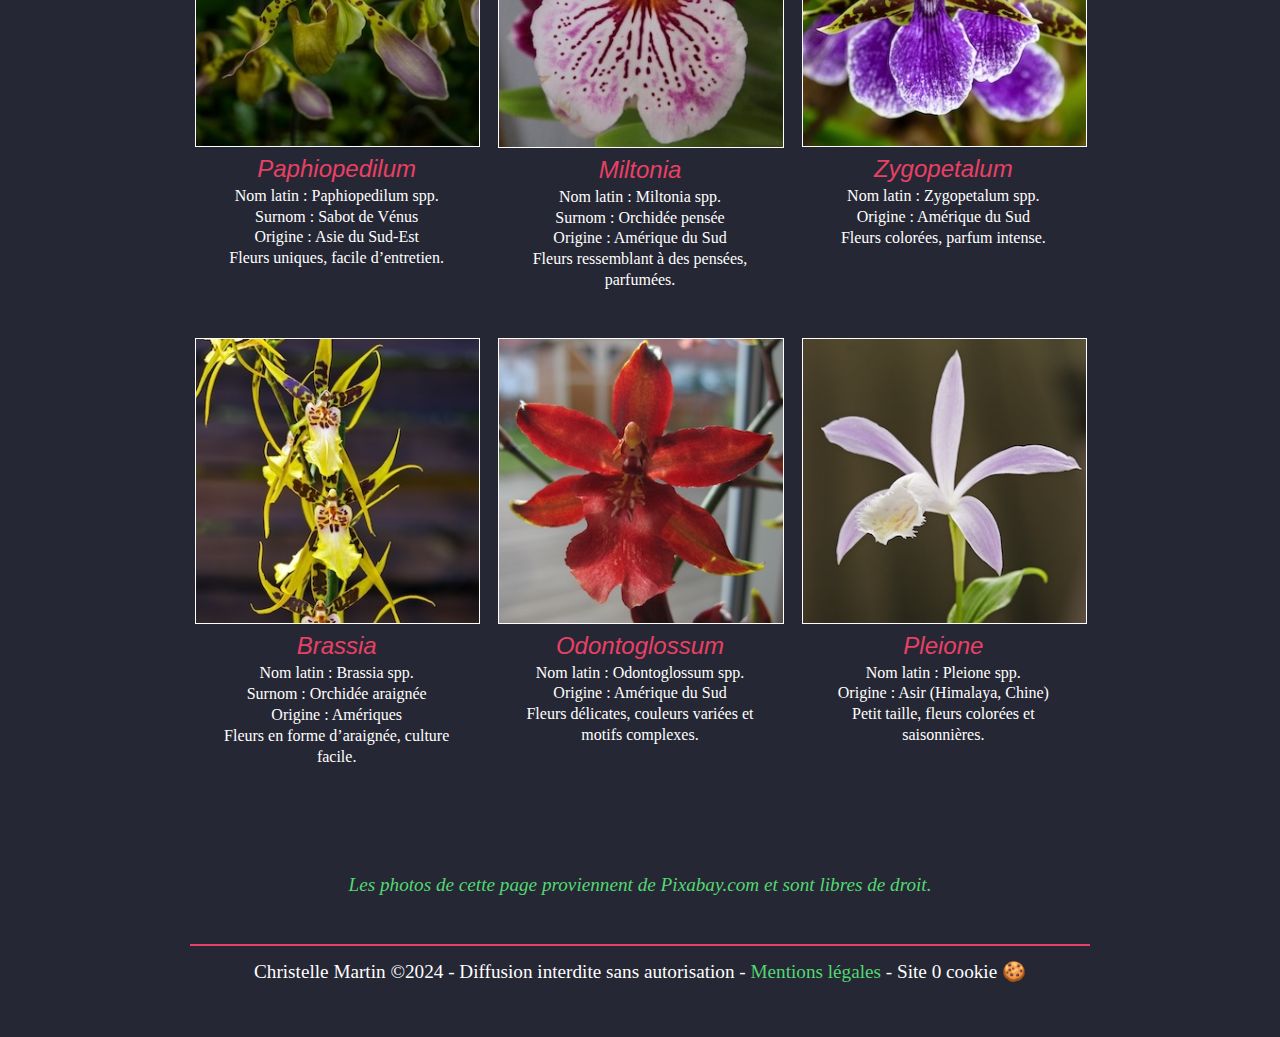
<file: pages/classification.html>
<!DOCTYPE html>
<html lang="fr">
<head>
    <meta charset="UTF-8">
    <meta name="viewport" content="width=device-width, initial-scale=1.0">
    <link rel="stylesheet" href="../css/reset.css">
    <link rel="stylesheet" href="../css/style.css">
    <link rel="shortcut icon" href="../orchid.ico"/>
    <link rel="apple-touch-icon" href="../orchid.ico"/>
    <title>Variétés d'orchidées exotiques les plus présentes en France</title>
    <meta name="description" content="Quelles sont les 12 espèces d'orchidées les plus représentées dans nos intérieurs ?">
</head>

<body>

    <div class="wrapper">
        <header>
            <p class="title">J'aime les orchidées</p>
                <nav>
                    <ul class="navigation">
                        <li><a href="../index.html">Accueil</a></li>
                        <li><a href="story.html">Histoire</a></li>
                        <li><a href="classification.html">Variétés</a></li>
                        <li><a href="aboutMe.html">A propos</a></li>
                        <li><a href="behindTheCode.html">Entrez dans le code !</a></li>
                        <li class="icons"><a class="link" href="https://www.linkedin.com/in/christelle-martin-instinct-digital/"><img class="icon" src="../icons8-linkedin-bubbles/icons8-linkedin-100.png"></a></li>
                    </ul>
                </nav>
        </header>

        <main>
            <h1>Principales variétés présentes en Europe</h1>

            <h2>D'où viennent ces plantes exotiques ?</h2>
            <p>Notre climat européen est adapté à quelques variétés sauvages (et protégées), mais il n'est pas viable pour la plupart des espèces présentes dans nos intérieurs.</p>
            <p>Découvrez les orchidées d'intérieur les plus représentatives, leurs origines et caractéristiques de culture.</p>

            <div class="grid-card">
            <figure>
                <img src="../images/Phalaenopsis.jpg" alt="Phalaenopsis" />
                <figcaption><h3>Phalaenopsis</h3></figcaption>
                <p>Nom latin : Phalaenopsis spp. <br>
                Surnom : Orchidée papillon <br>
                Origine : Asie du Sud-Est <br>
                Facile à cultiver, fleurs durables et colorées.</p>
 
            </figure>
            <figure>
                <img src="../images/Cattleya.jpg" alt="Cattleya" />
                <figcaption><h3>Cattleya</h3></figcaption>
                <p>Nom latin : Cattleya spp.<br>
                    Origine : Amérique du Sud<br>
                    Grandes fleurs parfumées, variété de couleurs.</p>
            </figure>
            <figure>
                <img src="../images/Dendrobium.jpg" alt="Dendrobium" />
                <figcaption><h3>Dendrobium</h3></figcaption>
                <p>Nom latin : Dendrobium spp.<br>
                    Origine : Asie tropicale<br>
                    Floraison abondante, nécessite beaucoup de lumière.</p>
            </figure>
            <figure>
                <img src="../images/Oncidium.jpg" alt="Oncidium" />
                <figcaption><h3>Oncidium</h3></figcaption>
                <p>Nom latin : Cattleya spp.<br>
                    Surnom : Orchidée Danseuse<br>
                    Origine : Amérique du Sud<br>
                    Grandes fleurs parfumées, variété de couleurs.</p>
            </figure>
            <figure>
                <img src="../images/Cymbidium.jpg" alt="Cymbidium" />
                <figcaption><h3>Cymbidium</h3></figcaption>
                <p>Nom latin : Cymbidium spp.<br>
                    Surnom : Orchidée de jardin<br>
                    Origine : Asie et Australie<br>
                    Adaptée au jardin, floraison hivernale.</p>
            </figure>
            <figure>
                <img src="../images/Vanda.jpg" alt="Vanda" />
                <figcaption><h3>Vanda</h3></figcaption>
                <p>Nom latin : Vanda spp.<br>
                    Origine : Asie du Sud-Est<br>
                    Fleurs voyantes, exige beaucoup de lumière.</p>
            </figure>
            <figure>
                <img src="../images/Paphiopedilum.jpg" alt="Paphiopedilum" />
                <figcaption><h3>Paphiopedilum</h3></figcaption>
                <p>Nom latin : Paphiopedilum spp.<br>
                    Surnom : Sabot de Vénus<br>
                    Origine : Asie du Sud-Est<br>
                    Fleurs uniques, facile d’entretien.</p>
            </figure>
            <figure>
                <img src="../images/Miltonia.jpg" alt="Miltonia" />
                <figcaption><h3>Miltonia</h3></figcaption>
                <p>Nom latin : Miltonia spp.<br>
                    Surnom : Orchidée pensée<br>
                    Origine : Amérique du Sud<br>
                    Fleurs ressemblant à des pensées, parfumées.</p>
            </figure>
            <figure>
                <img src="../images/Zygopetalum.jpg" alt="Zygopetalum" />
                <figcaption><h3>Zygopetalum</h3></figcaption>
                <p>Nom latin : Zygopetalum spp.<br>
                    Origine : Amérique du Sud<br>
                    Fleurs colorées, parfum intense.</p>
            </figure>
            <figure>
                <img src="../images/Brassia.jpg" alt="Brassia" />
                <figcaption><h3>Brassia</h3></figcaption>
                <p>Nom latin : Brassia spp.<br>
                    Surnom : Orchidée araignée<br>
                    Origine : Amériques<br>
                    Fleurs en forme d’araignée, culture facile.</p>
            </figure>
            <figure>
                <img src="../images/Odontoglossum.jpg" alt="Odontoglossum" />
                <figcaption><h3>Odontoglossum</h3></figcaption>
                <p>Nom latin : Odontoglossum spp.<br>
                    Origine : Amérique du Sud<br>
                    Fleurs délicates, couleurs variées et motifs complexes.</p>
            </figure>
            <figure>
                <img src="../images/Pleione.jpg" alt="Pleione" />
                <figcaption><h3>Pleione</h3></figcaption>
                <p>Nom latin : Pleione spp.<br>
                    Origine : Asir (Himalaya, Chine)<br>
                    Petit taille, fleurs colorées et saisonnières.</p>
            </figure>
        </div>
        <p class="credit">Les photos de cette page proviennent de <a href="https://pixabay.com/fr/">Pixabay.com</a> et sont libres de droit. </p>

        </main>

        <footer>
            <p>Christelle Martin ©2024 - Diffusion interdite sans autorisation - <a href="./legacy.html">Mentions légales</a> - Site 0 cookie 🍪</p>
        </footer>
        
    </div>
    
    </body>

</html>
</file>
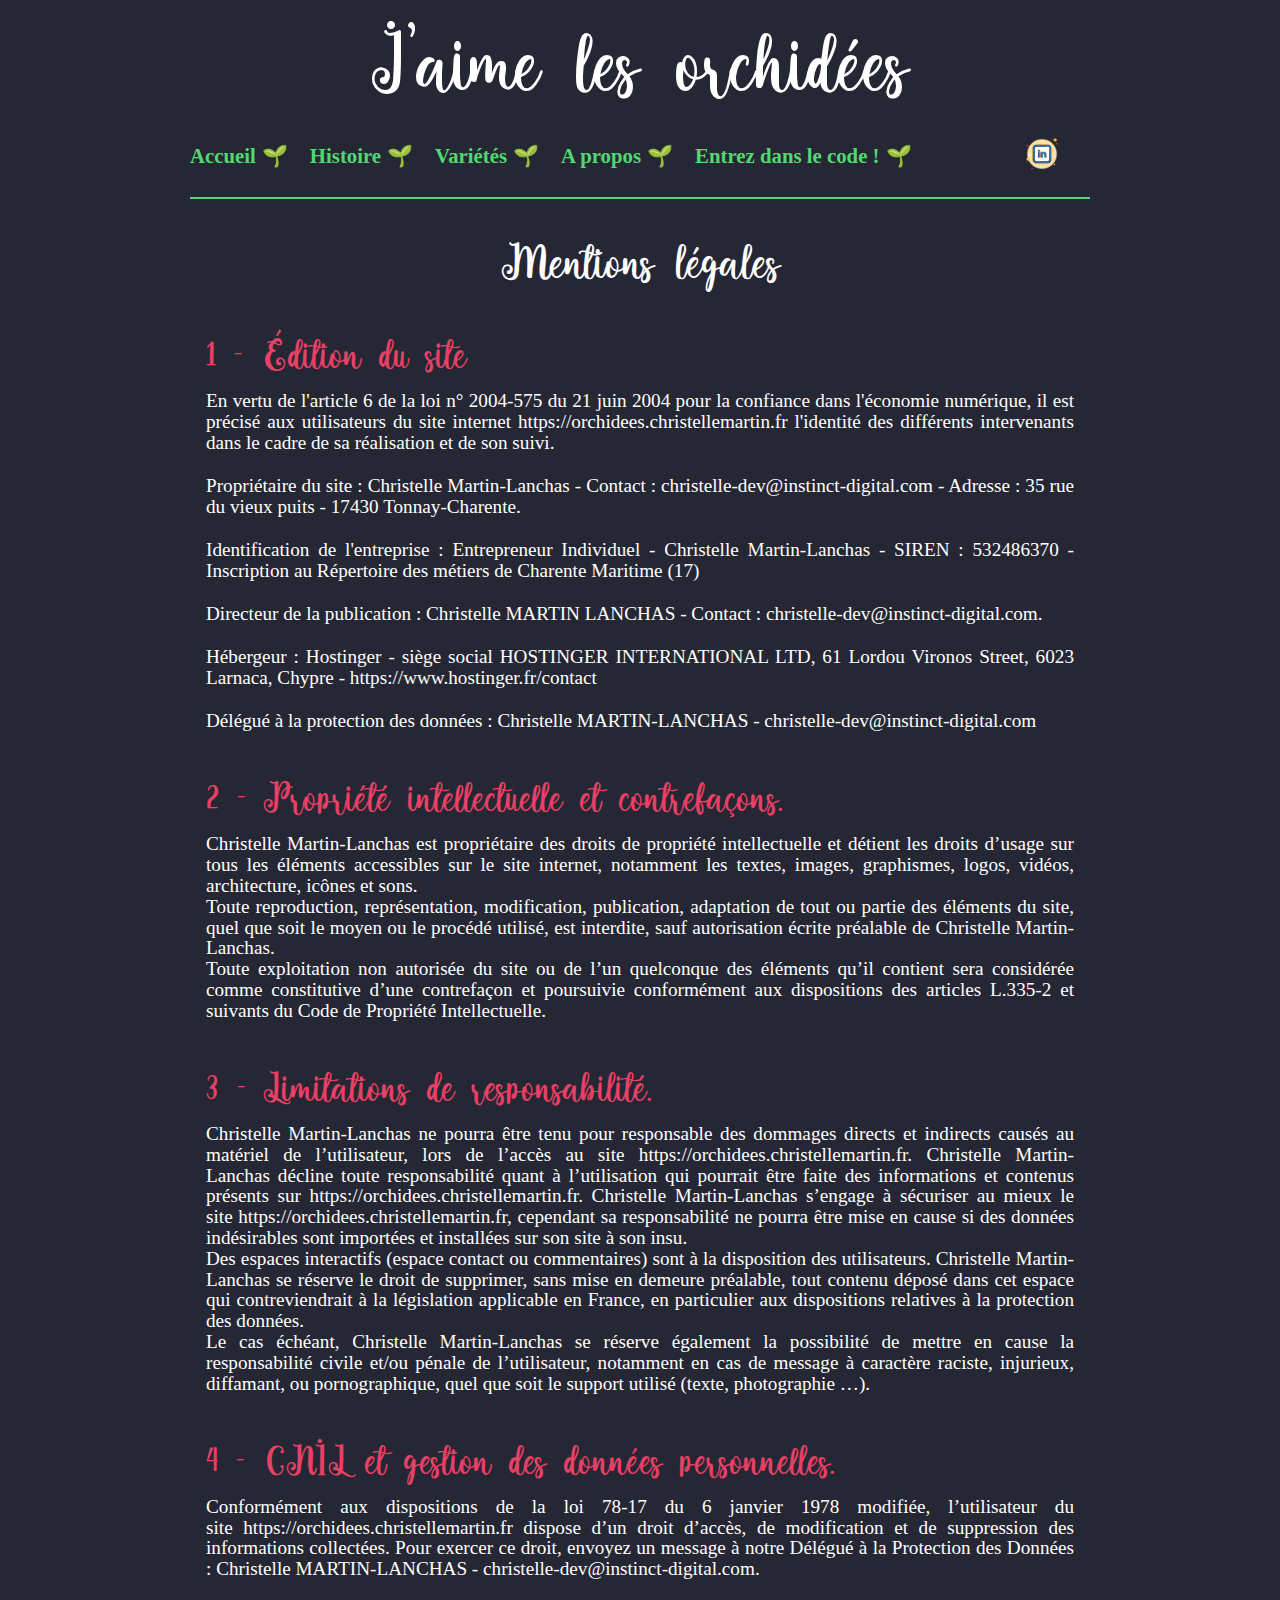
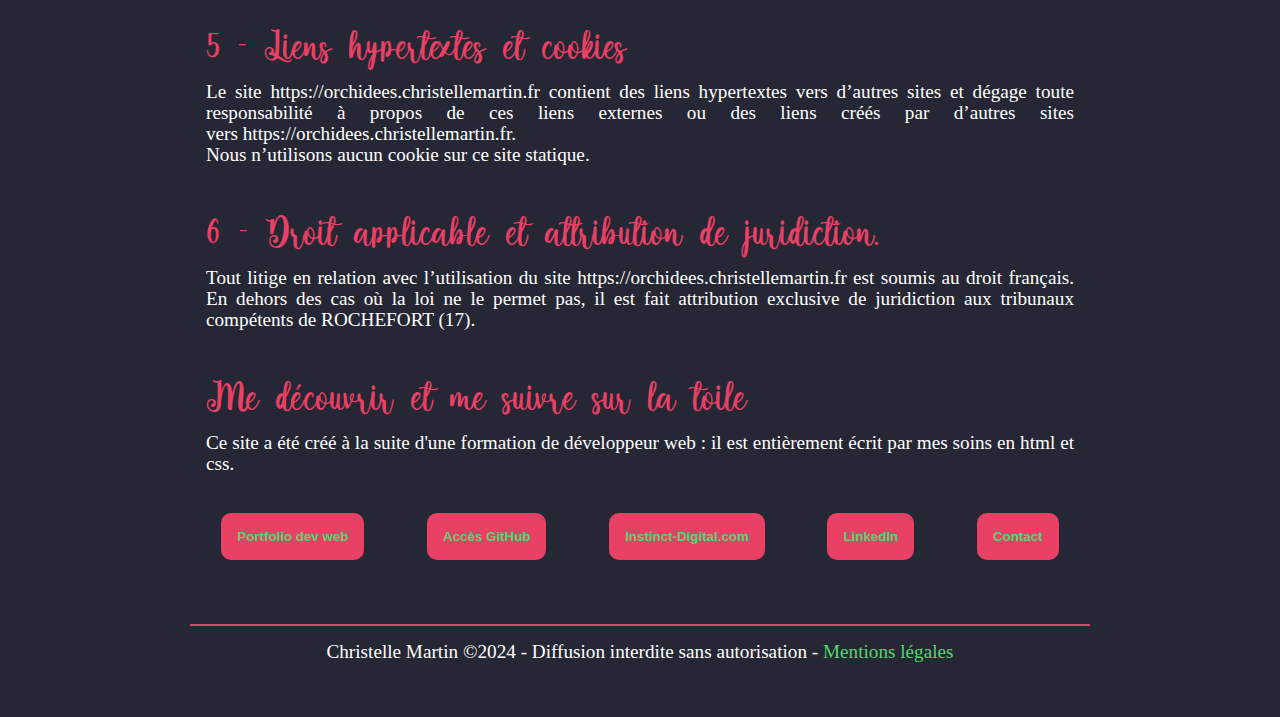
<file: pages/legacy.html>
<!DOCTYPE html>
<html lang="fr">
<head>
    <meta charset="UTF-8">
    <meta name="viewport" content="width=device-width, initial-scale=1.0">
    <link rel="stylesheet" href="../css/reset.css">
    <link rel="stylesheet" href="../css/style.css">
    <link rel="shortcut icon" href="../orchid.ico"/>
    <link rel="apple-touch-icon" href="../orchid.ico"/>
    <title>Mentions légales du site J'aime les orchidées</title>
    <meta name="description" content="Mentions légales du site">
</head>

<body>

    <div class="wrapper">
        <header>
            <p class="title">J'aime les orchidées</p>
                <nav>
                    <ul class="navigation">
                        <li><a href="../index.html">Accueil</a></li>
                        <li><a href="story.html">Histoire</a></li>
                        <li><a href="classification.html">Variétés</a></li>
                        <li><a href="aboutMe.html">A propos</a></li>
                        <li><a href="behindTheCode.html">Entrez dans le code !</a></li>
                        <li class="icons"><a class="link" href="https://www.linkedin.com/in/christelle-martin-instinct-digital/"><img class="icon" src="../icons8-linkedin-bubbles/icons8-linkedin-100.png" alt="LinkedIn"></a></li>
                    </ul>
                </nav>
        </header>
        
        <main>  
            
            <h1>Mentions légales</h1>
            <h2>1 - Édition du site</h2>
            <p>En vertu de l'article 6 de la loi n° 2004-575 du 21 juin 2004 pour la confiance dans l'économie numérique, il est précisé aux utilisateurs du site internet https://orchidees.christellemartin.fr l'identité des différents intervenants dans le cadre de sa réalisation et de son suivi. </p>
                <p>Propriétaire du site : Christelle Martin-Lanchas - Contact : christelle-dev@instinct-digital.com - Adresse : 35 rue du vieux puits - 17430 Tonnay-Charente. </p>
                <p>Identification de l'entreprise : Entrepreneur Individuel - Christelle Martin-Lanchas - SIREN : 532486370 - Inscription au Répertoire des métiers de Charente Maritime (17) </p>
                <p>Directeur de la publication : Christelle MARTIN LANCHAS - Contact : christelle-dev@instinct-digital.com. </p>
                <p>Hébergeur : Hostinger - siège social HOSTINGER INTERNATIONAL LTD, 61 Lordou Vironos Street, 6023 Larnaca, Chypre - https://www.hostinger.fr/contact </p>
                <p>Délégué à la protection des données : Christelle MARTIN-LANCHAS - christelle-dev@instinct-digital.com</p>
                
                <h2>2 - Propriété intellectuelle et contrefaçons.</h2>
                <p>Christelle Martin-Lanchas est propriétaire des droits de propriété intellectuelle et détient les droits d’usage sur tous les éléments accessibles sur le site internet, notamment les textes, images, graphismes, logos, vidéos, architecture, icônes et sons. <br>
                Toute reproduction, représentation, modification, publication, adaptation de tout ou partie des éléments du site, quel que soit le moyen ou le procédé utilisé, est interdite, sauf autorisation écrite préalable de Christelle Martin-Lanchas. <br>
                Toute exploitation non autorisée du site ou de l’un quelconque des éléments qu’il contient sera considérée comme constitutive d’une contrefaçon et poursuivie conformément aux dispositions des articles L.335-2 et suivants du Code de Propriété Intellectuelle.</p>
                
                <h2>3 - Limitations de responsabilité.</h2>
                <p>Christelle Martin-Lanchas ne pourra être tenu pour responsable des dommages directs et indirects causés au matériel de l’utilisateur, lors de l’accès au site https://orchidees.christellemartin.fr.
                Christelle Martin-Lanchas décline toute responsabilité quant à l’utilisation qui pourrait être faite des informations et contenus présents sur https://orchidees.christellemartin.fr.
                Christelle Martin-Lanchas s’engage à sécuriser au mieux le site https://orchidees.christellemartin.fr, cependant sa responsabilité ne pourra être mise en cause si des données indésirables sont importées et installées sur son site à son insu. <br>
                Des espaces interactifs (espace contact ou commentaires) sont à la disposition des utilisateurs. Christelle Martin-Lanchas se réserve le droit de supprimer, sans mise en demeure préalable, tout contenu déposé dans cet espace qui contreviendrait à la législation applicable en France, en particulier aux dispositions relatives à la protection des données. <br>
                Le cas échéant, Christelle Martin-Lanchas se réserve également la possibilité de mettre en cause la responsabilité civile et/ou pénale de l’utilisateur, notamment en cas de message à caractère raciste, injurieux, diffamant, ou pornographique, quel que soit le support utilisé (texte, photographie …).</p>
                
                <h2>4 - CNIL et gestion des données personnelles.</h2>
                <p>Conformément aux dispositions de la loi 78-17 du 6 janvier 1978 modifiée, l’utilisateur du site https://orchidees.christellemartin.fr dispose d’un droit d’accès, de modification et de suppression des informations collectées. Pour exercer ce droit, envoyez un message à notre Délégué à la Protection des Données : Christelle MARTIN-LANCHAS - christelle-dev@instinct-digital.com.</p>
                
                <h2>5 - Liens hypertextes et cookies</h2>
                <p>Le site https://orchidees.christellemartin.fr contient des liens hypertextes vers d’autres sites et dégage toute responsabilité à propos de ces liens externes ou des liens créés par d’autres sites vers https://orchidees.christellemartin.fr. <br>
                Nous n’utilisons aucun cookie sur ce site statique.</p>
                
                <h2>6 - Droit applicable et attribution de juridiction.</h2>
                <p>Tout litige en relation avec l’utilisation du site https://orchidees.christellemartin.fr est soumis au droit français. En dehors des cas où la loi ne le permet pas, il est fait attribution exclusive de juridiction aux tribunaux compétents de ROCHEFORT (17).</p>

            <h2>Me découvrir et me suivre sur la toile</h2>
            <p>Ce site a été créé à la suite d'une formation de développeur web : il est entièrement écrit par mes soins en html et css.</p>
            <div class="btnMulti">
                <button><a target="_blank" href="https://christellemartin.github.io">Portfolio dev web</a></button>
                <button><a target="_blank" href="https://github.com/ChristelleMartin">Accès GitHub</a></button>
                <button><a target="_blank" href="https://instinct-digital.com">Instinct-Digital.com</a></button>
                <button><a target="_blank" href="https://www.linkedin.com/in/christelle-martin-instinct-digital/">LinkedIn</a></button>
                <button><a href="mailto:christelle-dev@instinct-digital.com">Contact</a></button>
            </div>
            

        </main>

        <footer>
            <p>Christelle Martin ©2024 - Diffusion interdite sans autorisation - <a href="./legacy.html">Mentions légales</a></p>
        </footer>
        
    </div>
    
    </body>

</html>
</file>
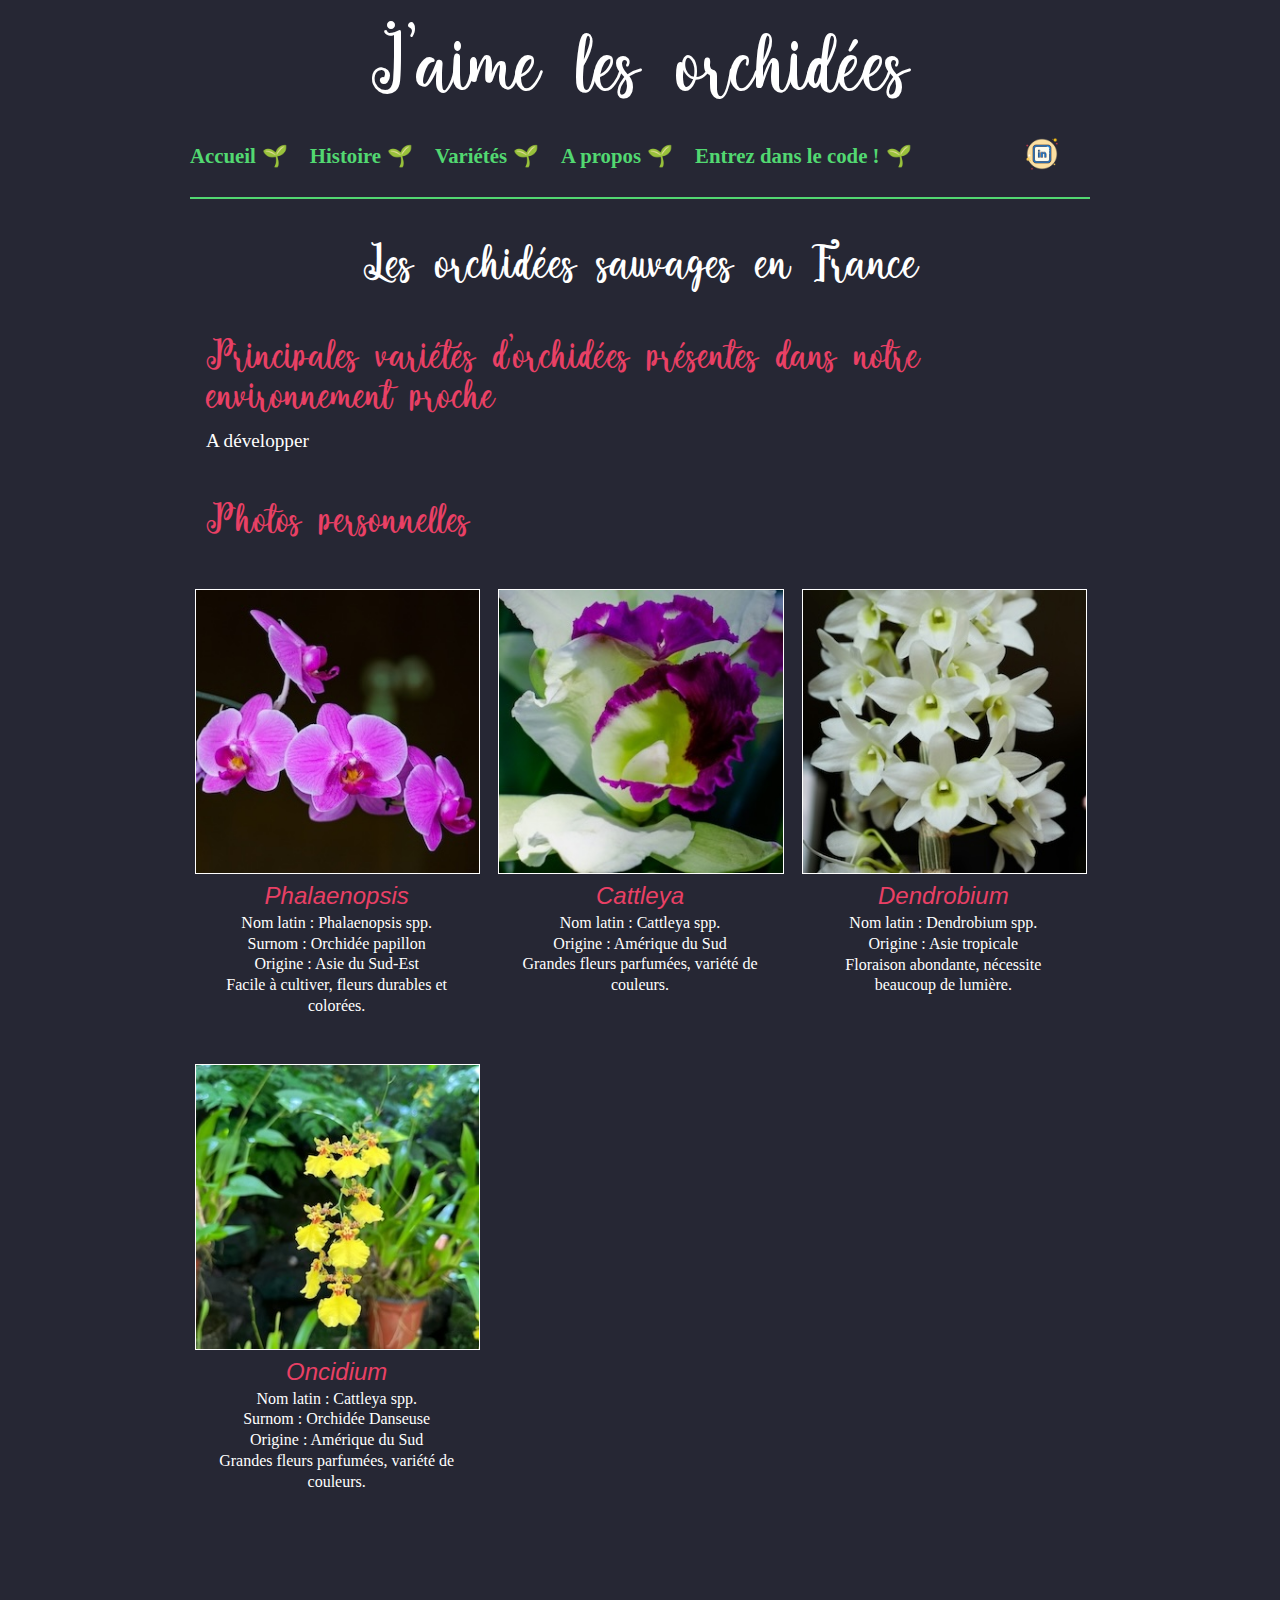
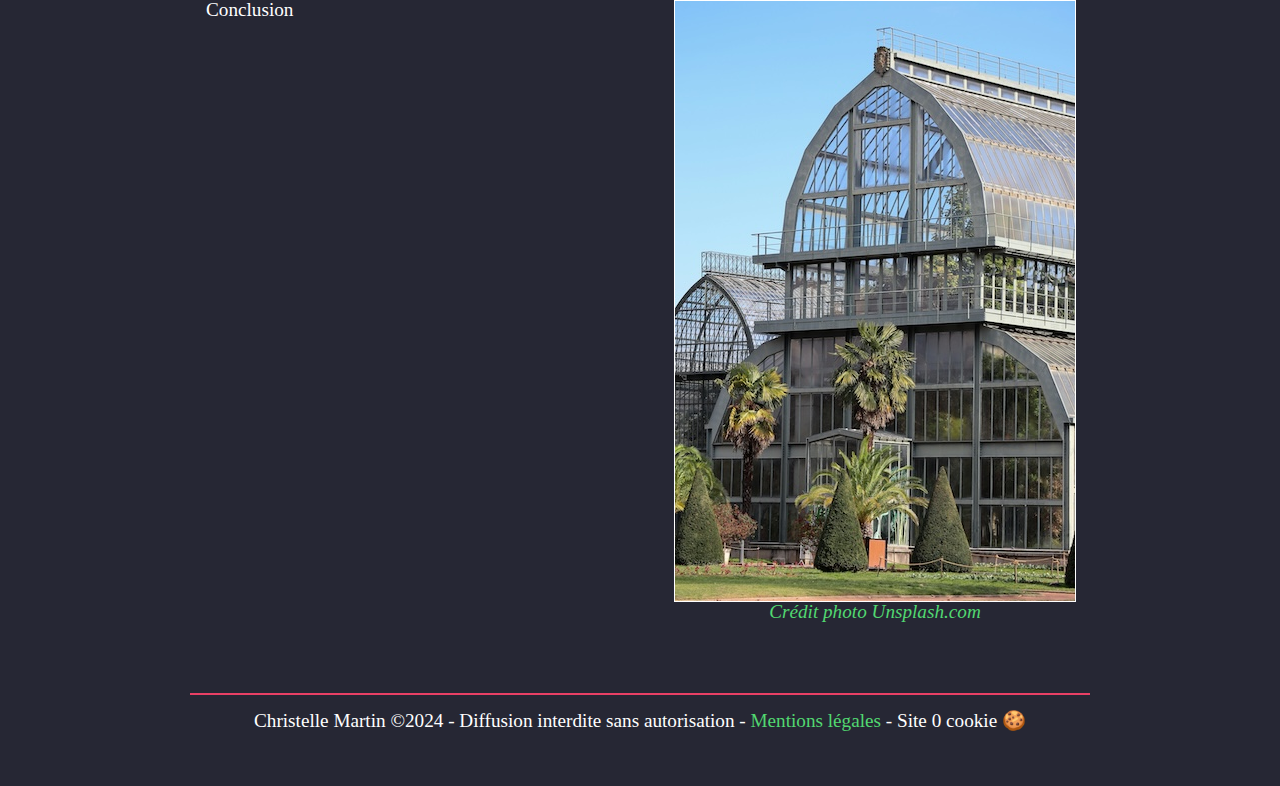
<file: pages/localOrchids.html>
<!DOCTYPE html>
<html lang="fr">
<head>
    <meta charset="UTF-8">
    <meta name="viewport" content="width=device-width, initial-scale=1.0">
    <link rel="stylesheet" href="../css/reset.css">
    <link rel="stylesheet" href="../css/style.css">
    <link rel="shortcut icon" href="../orchid.ico"/>
    <link rel="apple-touch-icon" href="../orchid.ico"/>
    <title>Orchidées sauvages présentes en France</title>
    <meta name="description" content="Quand et comment les orchidées sont-elles arrivées dans nos maisons européennes.">
</head>

<body>

    <div class="wrapper">
        <header>
            <p class="title">J'aime les orchidées</p>
                <nav>
                    <ul class="navigation">
                        <li><a href="../index.html">Accueil</a></li>
                        <li><a href="story.html">Histoire</a></li>
                        <li><a href="classification.html">Variétés</a></li>
                        <li><a href="aboutMe.html">A propos</a></li>
                        <li><a href="behindTheCode.html">Entrez dans le code !</a></li>
                        <li class="icons"><a class="link" href="https://www.linkedin.com/in/christelle-martin-instinct-digital/"><img class="icon" src="../icons8-linkedin-bubbles/icons8-linkedin-100.png" alt="LinkedIn"></a></li>
                    </ul>
                </nav>
        </header>
        
        <main> 
            <h1>Les orchidées sauvages en France</h1>
            <h2>Principales variétés d'orchidées présentes dans notre environnement proche</h2>

            <p>A développer</p>

            <h2>Photos personnelles</h2>

            <div class="grid-card">
                <figure>
                    <img src="../images/Phalaenopsis.jpg" alt="Phalaenopsis" />
                    <figcaption><h3>Phalaenopsis</h3></figcaption>
                    <p>Nom latin : Phalaenopsis spp. <br>
                    Surnom : Orchidée papillon <br>
                    Origine : Asie du Sud-Est <br>
                    Facile à cultiver, fleurs durables et colorées.</p>
     
                </figure>
                <figure>
                    <img src="../images/Cattleya.jpg" alt="Cattleya" />
                    <figcaption><h3>Cattleya</h3></figcaption>
                    <p>Nom latin : Cattleya spp.<br>
                        Origine : Amérique du Sud<br>
                        Grandes fleurs parfumées, variété de couleurs.</p>
                </figure>
                <figure>
                    <img src="../images/Dendrobium.jpg" alt="Dendrobium" />
                    <figcaption><h3>Dendrobium</h3></figcaption>
                    <p>Nom latin : Dendrobium spp.<br>
                        Origine : Asie tropicale<br>
                        Floraison abondante, nécessite beaucoup de lumière.</p>
                </figure>
                <figure>
                    <img src="../images/Oncidium.jpg" alt="Oncidium" />
                    <figcaption><h3>Oncidium</h3></figcaption>
                    <p>Nom latin : Cattleya spp.<br>
                        Surnom : Orchidée Danseuse<br>
                        Origine : Amérique du Sud<br>
                        Grandes fleurs parfumées, variété de couleurs.</p>
                </figure>
            </div>
            
            <div class="col">
                <div class="leftCol">

                    <p>Conclusion</p>

                    
                </div>

                <div class="rightCol">
                    <img class="borderWhite" src="../images/SerreVictorienne.jpg" alt="serre victorienne">
                    <p class="credit">Crédit photo <a href="https://unsplash.com/fr">Unsplash.com</a></p>
                </div>
            </div>

        </main>

        <footer>
            <p>Christelle Martin ©2024 - Diffusion interdite sans autorisation - <a href="./legacy.html">Mentions légales</a> - Site 0 cookie 🍪</p>
        </footer>
        
    </div>
    
    </body>

</html>
</file>
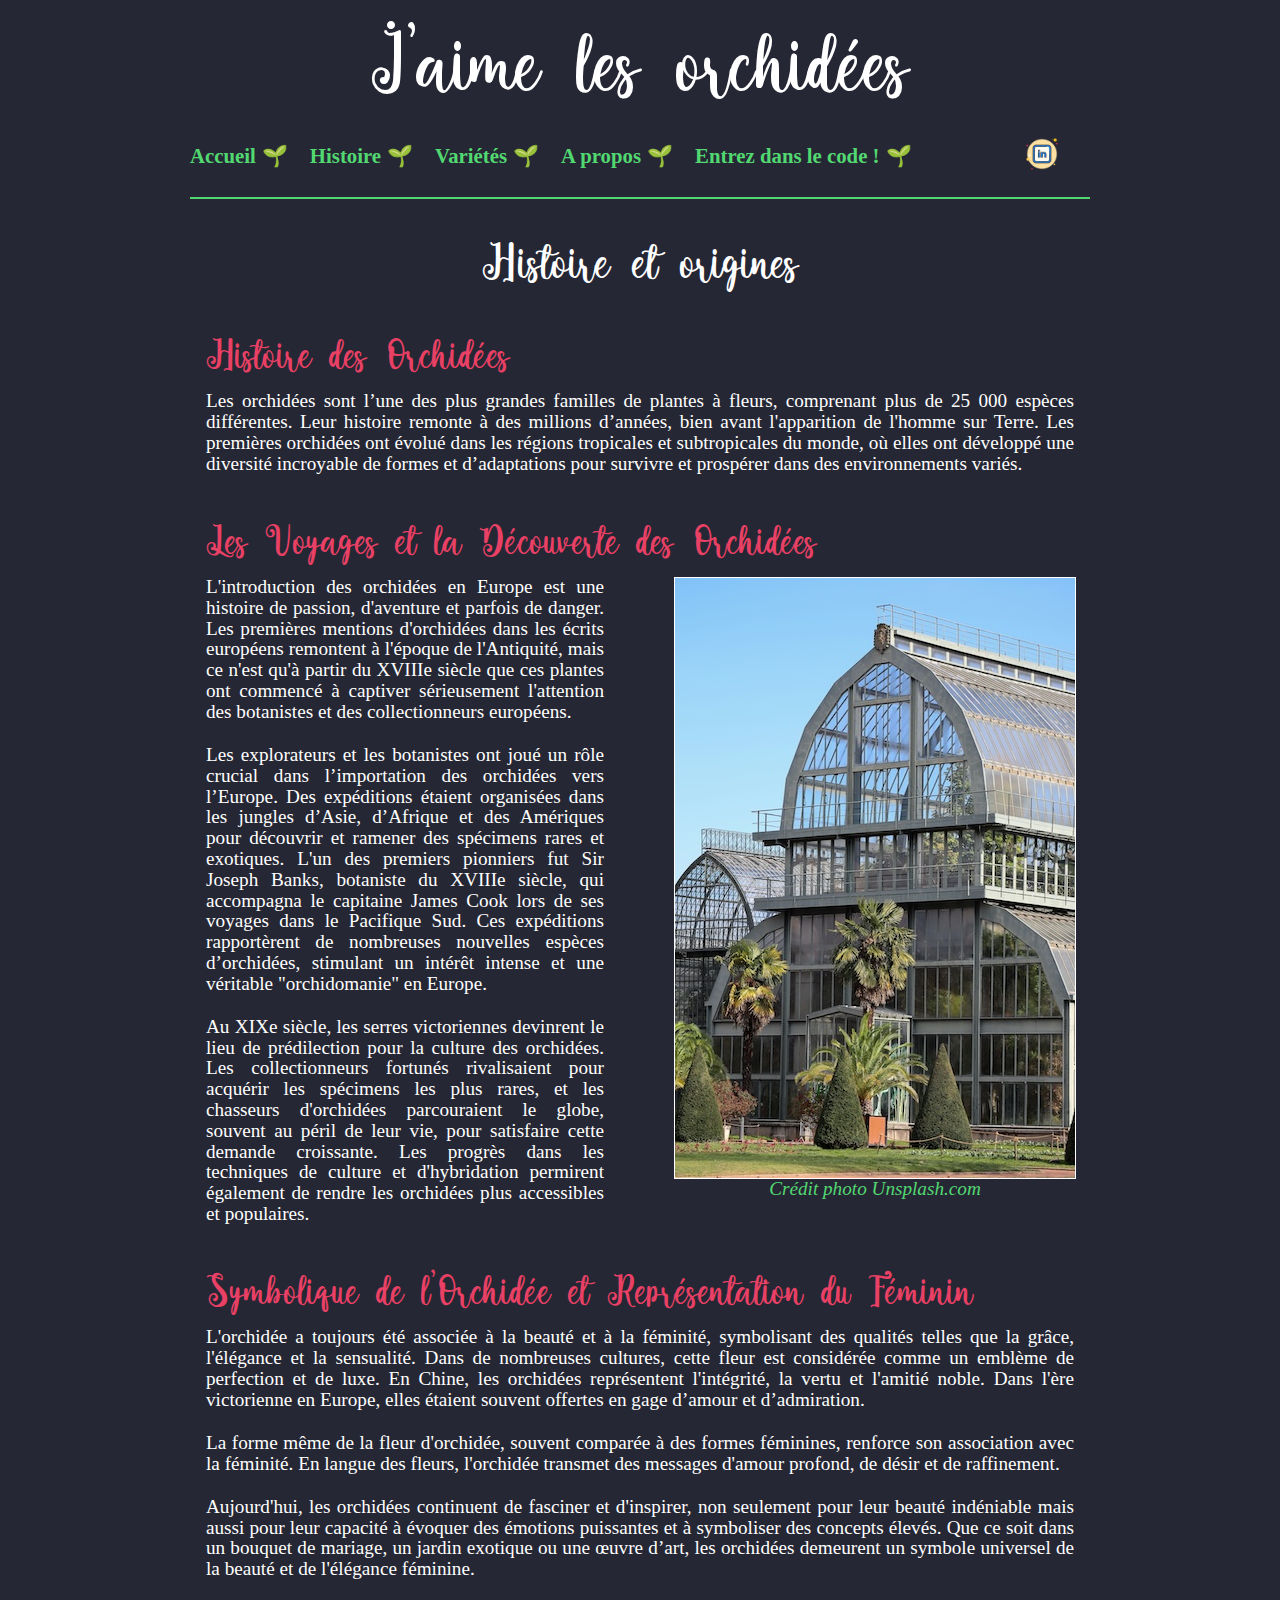
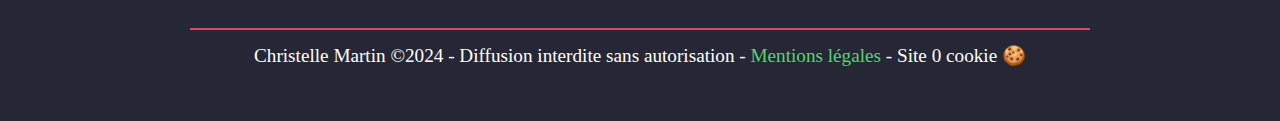
<file: pages/story.html>
<!DOCTYPE html>
<html lang="fr">
<head>
    <meta charset="UTF-8">
    <meta name="viewport" content="width=device-width, initial-scale=1.0">
    <link rel="stylesheet" href="../css/reset.css">
    <link rel="stylesheet" href="../css/style.css">
    <link rel="shortcut icon" href="../orchid.ico"/>
    <link rel="apple-touch-icon" href="../orchid.ico"/>
    <title>Histoire et origines des orchidées</title>
    <meta name="description" content="Quand et comment les orchidées sont-elles arrivées dans nos maisons européennes.">
</head>

<body>

    <div class="wrapper">
        <header>
            <p class="title">J'aime les orchidées</p>
                <nav>
                    <ul class="navigation">
                        <li><a href="../index.html">Accueil</a></li>
                        <li><a href="story.html">Histoire</a></li>
                        <li><a href="classification.html">Variétés</a></li>
                        <li><a href="aboutMe.html">A propos</a></li>
                        <li><a href="behindTheCode.html">Entrez dans le code !</a></li>
                        <li class="icons"><a class="link" href="https://www.linkedin.com/in/christelle-martin-instinct-digital/"><img class="icon" src="../icons8-linkedin-bubbles/icons8-linkedin-100.png" alt="LinkedIn"></a></li>
                    </ul>
                </nav>
        </header>
        
        <main> 
            <h1>Histoire et origines</h1>
            <h2>Histoire des Orchidées</h2>

            <p>Les orchidées sont l’une des plus grandes familles de plantes à fleurs, comprenant plus de 25 000 espèces différentes. Leur histoire remonte à des millions d’années, bien avant l'apparition de l'homme sur Terre. Les premières orchidées ont évolué dans les régions tropicales et subtropicales du monde, où elles ont développé une diversité incroyable de formes et d’adaptations pour survivre et prospérer dans des environnements variés.</p>

            <h2>Les Voyages et la Découverte des Orchidées</h2>

            <div class="col">
                <div class="leftCol">

                    <p>L'introduction des orchidées en Europe est une histoire de passion, d'aventure et parfois de danger. Les premières mentions d'orchidées dans les écrits européens remontent à l'époque de l'Antiquité, mais ce n'est qu'à partir du XVIIIe siècle que ces plantes ont commencé à captiver sérieusement l'attention des botanistes et des collectionneurs européens.</p>

                    <p>Les explorateurs et les botanistes ont joué un rôle crucial dans l’importation des orchidées vers l’Europe. Des expéditions étaient organisées dans les jungles d’Asie, d’Afrique et des Amériques pour découvrir et ramener des spécimens rares et exotiques. L'un des premiers pionniers fut Sir Joseph Banks, botaniste du XVIIIe siècle, qui accompagna le capitaine James Cook lors de ses voyages dans le Pacifique Sud. Ces expéditions rapportèrent de nombreuses nouvelles espèces d’orchidées, stimulant un intérêt intense et une véritable "orchidomanie" en Europe.</p>
                        
                    <p>Au XIXe siècle, les serres victoriennes devinrent le lieu de prédilection pour la culture des orchidées. Les collectionneurs fortunés rivalisaient pour acquérir les spécimens les plus rares, et les chasseurs d'orchidées parcouraient le globe, souvent au péril de leur vie, pour satisfaire cette demande croissante. Les progrès dans les techniques de culture et d'hybridation permirent également de rendre les orchidées plus accessibles et populaires.</p>
                </div>

                <div class="rightCol">
                    <img class="borderWhite" src="../images/SerreVictorienne.jpg" alt="serre victorienne">
                    <p class="credit">Crédit photo <a href="https://unsplash.com/fr">Unsplash.com</a></p>
                </div>
            </div>

            

            <h2>Symbolique de l'Orchidée et Représentation du Féminin</h2>

            <p>L'orchidée a toujours été associée à la beauté et à la féminité, symbolisant des qualités telles que la grâce, l'élégance et la sensualité. Dans de nombreuses cultures, cette fleur est considérée comme un emblème de perfection et de luxe. En Chine, les orchidées représentent l'intégrité, la vertu et l'amitié noble. Dans l'ère victorienne en Europe, elles étaient souvent offertes en gage d’amour et d’admiration.</p>

            <p>La forme même de la fleur d'orchidée, souvent comparée à des formes féminines, renforce son association avec la féminité. En langue des fleurs, l'orchidée transmet des messages d'amour profond, de désir et de raffinement.</p>
                
            <p>Aujourd'hui, les orchidées continuent de fasciner et d'inspirer, non seulement pour leur beauté indéniable mais aussi pour leur capacité à évoquer des émotions puissantes et à symboliser des concepts élevés. Que ce soit dans un bouquet de mariage, un jardin exotique ou une œuvre d’art, les orchidées demeurent un symbole universel de la beauté et de l'élégance féminine.</p>

        </main>

        <footer>
            <p>Christelle Martin ©2024 - Diffusion interdite sans autorisation - <a href="./legacy.html">Mentions légales</a> - Site 0 cookie 🍪</p>
        </footer>
        
    </div>
    
    </body>

</html>
</file>
<file: css/style.css>
@font-face {
    font-family: 'Darling';
    src: url(../font/Darling.ttf);
    font-weight: 400;
}

/* Style global */

body {
    background-color: #262734;
    color: white;
    margin: 1rem;
}

h1 {
    font-family: 'Darling', 'Lucida Sans', 'Lucida Sans Regular', 'Lucida Grande', 'Lucida Sans Unicode', Geneva, Verdana, sans-serif;
    color: white;
    font-size: 2.3rem;
    text-align: center;
    padding: 1.5rem;
}

h2 {
    font-family: 'Darling', 'Lucida Sans', 'Lucida Sans Regular', 'Lucida Grande', 'Lucida Sans Unicode', Geneva, Verdana, sans-serif;
    color: #e94065;
    font-size: 2rem;
    text-align: left;
    padding: 1.5rem 0 1rem 0;
    margin-left: 1rem;
}

h3 {
    font-size: 1.2rem;
    color: #e94065;
}

p {
    margin: 0 1rem 1rem 1rem;
    font-size: 1rem;
    text-align: justify;
    line-height: 1.2rem;
}

ul, ol, li {
    font-size: 1rem;
    line-height: 1.1rem;
}

ol, ul {
    list-style-type: decimal;
    list-style-position: outside;
    padding: 0 4rem 0 4rem;
    margin-bottom: 0.5rem;
    margin-top: 0.5rem;
}

ul {
    list-style-type: disc;
}

li {
    margin-bottom: 1rem;
}

.greenText {
    color: #52d871;
}

.whiteText {
    color: white;
}

.title {
    font-family: 'Darling', 'Lucida Sans', 'Lucida Sans Regular', 'Lucida Grande', 'Lucida Sans Unicode', Geneva, Verdana, sans-serif;
    font-size: 3.2rem;
    text-align: center;
    padding: 1rem;
    line-height: 3rem;
}

a {
    color:#52d871;
    text-decoration: none;
}

a:hover {
    color: white;
}

.wrapper {
    max-width: 900px;
    width: 90%;
    margin: 0 auto;
}

footer {
    border-top: 2px solid #e94065;
    padding: 1rem 0;
    margin-top: 3rem;
}

footer p {
    text-align: center;
}

button {
    display: block;
    margin: 1rem auto;
    padding: 1rem;
    border: none;
    border-radius: 10px;
    background: #e94065;
    color: #155a25;
    font-weight: 600;
}

button:hover {
    background: white;
    color:#155a25;
}

button a:hover {
    color: #155a25;
    font-weight: 700;
}

.btnMulti {
    display: flex;
    flex-wrap: wrap;
    flex-direction: column;
}

button.btnMulti {
    margin: 1rem;
}

/* Navigation */

nav {
    border-bottom: 2px solid rgb(82, 216, 113);
    margin: 1rem 0;
}

nav ul {
    display: flex;
    justify-content: flex-start;
    align-items: center;
    text-decoration: none;
    list-style-type: none;
    padding: 0;
}

ul.navigation {
    margin-bottom: 0.2rem;
}

nav li {
    padding-right: 1rem;
    font-weight: bold;
    font-size: 1.3rem;
}
nav li.icons {
    display: none;
}

/* Page d'accueil - Section image mise en avant */

.orchid-of-the-month {
    position: relative;
    margin: 30px auto;
}

.big-orchid {
    box-sizing: border-box;
    width: 300px;
    max-width: 900px;
    border: 3px solid white;
}

.orchid-legend {
    position: absolute;
    width: 250px;
    left: 5px;
    top: -15px;
    padding: 0.5rem;
    background-color: #e94065;
    color: black;   
}

p.credit {
    text-align: center;
    font-style: italic;
    color: #52d871;
}

/* Page d'accueil - Section grille */

.down-section {
    display: flex;
    flex-direction: column;
    margin: 1.5rem 0 5rem 0;
}

.photoGrid {
    width: 100%;
    display: grid;
    grid-template-columns: repeat(1, 1fr);
}

.photoGrid img {
    width: 90%;
    height: 90%;
    max-width: 330px;
    border: 1px solid white;
    margin: 5px auto;
}

/* Page accueil - Section aside right */

.right {
    width: 100%;
    margin: 0 1rem;
}

.right h2 {
    font-size: 1.8rem;
    padding-bottom: 0.5rem;
}

.right li {
    list-style-type: none;
}

.right ul {
    padding: 0 1rem 0.5rem 1rem;
}

.links {
    color: rgb(82, 216, 113);
}


/* Page aboutMe */

.roundPicture {
    max-width: 300px;
    border: 1px solid white;
    border-radius: 250px;
    display: block;
    margin: 1rem auto;
}

blockquote {
    display: block;
    margin: 10px auto;
    color: #52d871;
    text-align: center;
    font-style: italic;
    max-width: 600px;
    border-left: 8px solid #e94065;
    border-right: 8px solid #e94065;
}

/* Page behind the code - Mise en forme de tableau */

table {
    border-collapse: collapse;
    border: 3px solid rgb(82, 216, 113);
    min-width: 300px;
    max-width: 500px;
    margin: 1rem auto;
}

caption {
    caption-side: top;
    padding: 10px;
    font-weight: bold;
}

thead {
    color: #e94065;
    font-size: 1.2rem;
}

th, td {
    border: 1px solid white;
    padding: 8px 10px;
}

td:last-of-type {
    text-align: center;
}

.snapCode {
    display: block;
    max-width: 400px;
    margin: 2rem auto;
    margin-top: 1rem;
}

/* Page classification - Grille des cartes de classification */

.grid-card {
    margin: 1.5rem 0 5rem 0;
    max-width: 900px;
    display: grid;
    grid-template-columns: repeat(1, 1fr);
    justify-items: center;
}

figure {
    display: flex;
    flex-direction: column;
    padding: 5px;
    max-width: 300px;
}

figure img {
    max-width: 100%;
    max-height: 100%;
    border: 1px solid white;
    margin: 5px auto;
}

figure p {
    text-align: center;
    font-size: 1rem;
}

figcaption {
    color: white;
    font: italic smaller sans-serif;
    padding: 3px;
    text-align: center;
}

/* Page story - image */
.borderWhite {
    border: 1px solid white;
    display: block;
    margin: 0 auto;
}


/* MEDIA QUERIES POUR LES ECRANS DE 900PX ET PLUS */

@media (min-width: 900px) {
    h1 {
        font-size: 3rem;
        padding: 1.5rem;
    }

    h2 {
        font-size: 2.5rem;
        padding: 1.5rem 0 1rem 0;
    }

    h3 {
        font-size: 1.5rem;
    }
    
    p {
        font-size: 1.2rem;
        margin-bottom: 1.4rem;
        line-height: 1.3rem;
    }

    ul, ol, li {
        font-size: 1.2rem;
        line-height: 1.3rem;
    }

    ul {
        margin-bottom: 3rem;
    }
    
    nav a::after {
        padding: 0 6px;
        content: '🌱'; 
    }

    nav li.icons {
        display: inline-flex;
        margin-left: auto;
        margin-right: 0;
    }
    
    nav a.link::after {
        padding: 0 6px;
        content: ''; 
    }
    
    .icon {
        width: 40px;
        height: 40px;
    }
    
    .title {
        font-size: 5rem;
        padding: 1.5rem;
    }

    .orchid-of-the-month {
        margin: 0;
    }
    
    .big-orchid {
        display: block;
        width: 900px;
    }

    .orchid-legend {
        top: 10px;
        border-bottom-right-radius: 5px;  
    }

    .down-section {
        flex-direction: row;
    }

    .photoGrid {
        width: 70%;
        grid-template-columns: repeat(4, 1fr);
        gap: 5px;
    }

    .photoGrid img {
        width: 100%;
        height: 100%;
    }

    .photoGrid img:first-child {
        grid-row: 1 / 3;
        grid-column: 1 / 3;
    }

    .photoGrid img:last-child {
        grid-row: 5 / 7;
        grid-column: 3 / 5;
    }

    .photoGrid img:hover {
        transform: scale(2, 2);
    }

    .right {
        width: 30%;
    }

    .grid-card {
        width: 100%;
        grid-template-columns: repeat(3, 1fr);
        gap: 10px;
    }

    .grid-card img:hover {
        transform: scale(2, 2);
    }
        
    .col {
        display: flex;
        flex-direction: row;
        justify-content: space-between;
    }

    .leftCol {
        width: 50vw;
        max-width: 430px;
    }

    .rightCol {
        width: 50vw;
        max-width: 430px;
    }
    .btnMulti {
        flex-direction: row;
    }
    
    button.btnMulti {
        margin: 2rem;
    }

    img.snapCode {
        max-width: 700px;
    }
}
</file>
